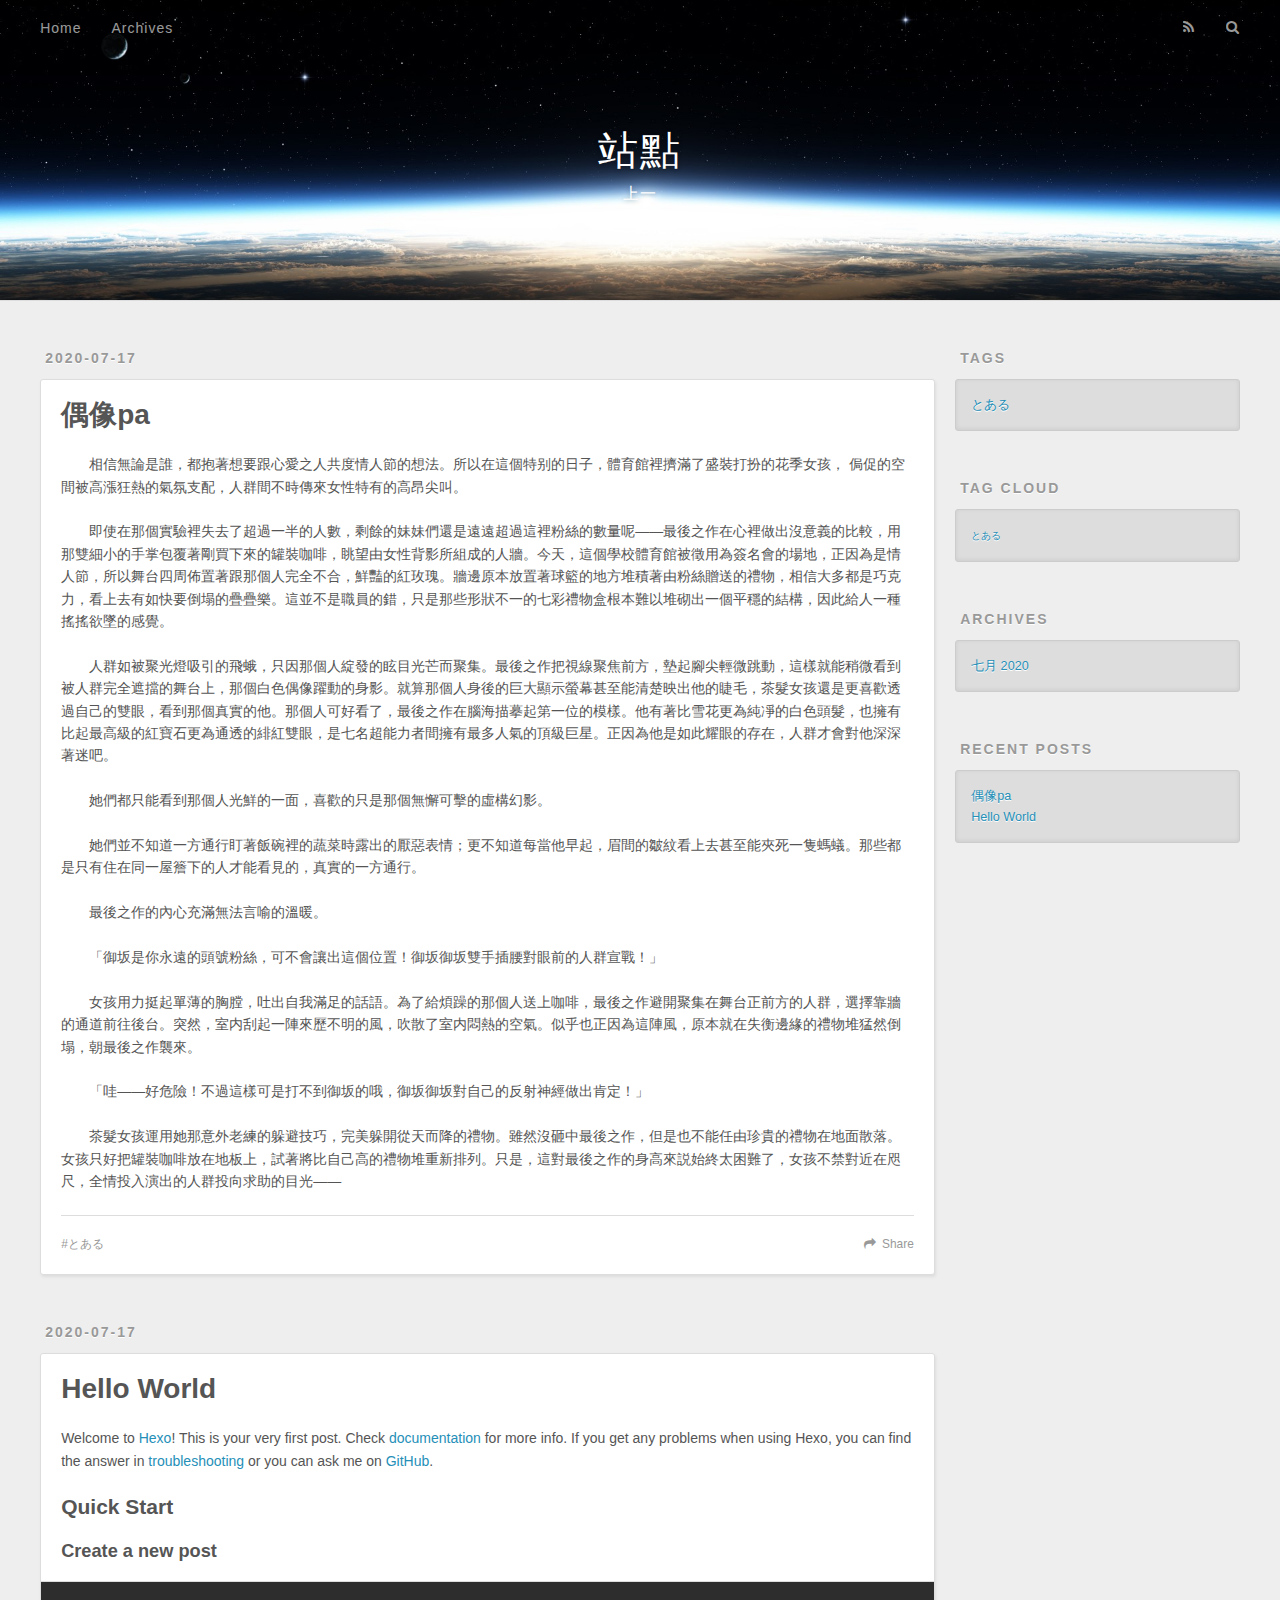
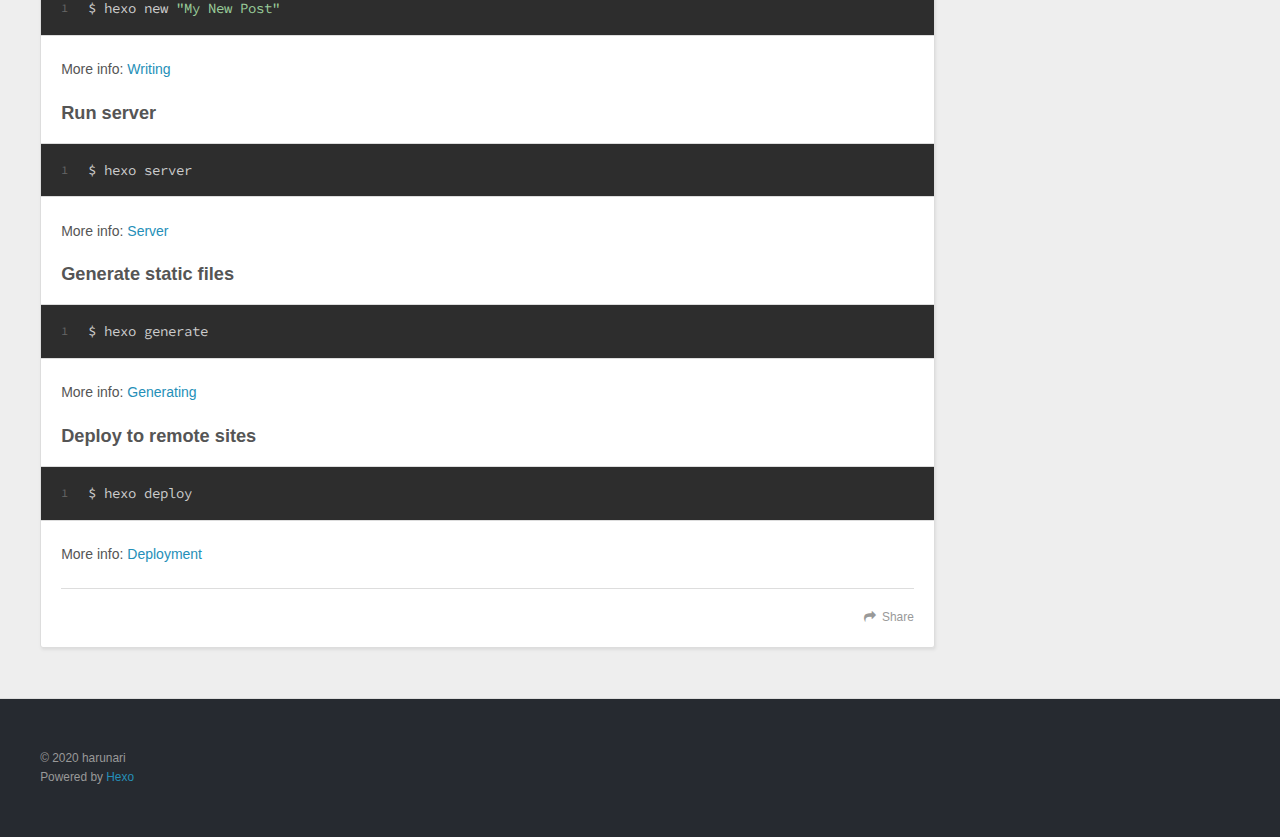
<file: index.html>
<!DOCTYPE html>
<html>
<head>
  <meta charset="utf-8">
  

  
  <title>站點</title>
  <meta name="viewport" content="width=device-width, initial-scale=1, maximum-scale=1">
  <meta property="og:type" content="website">
<meta property="og:title" content="站點">
<meta property="og:url" content="https://d-wept.github.io/index.html">
<meta property="og:site_name" content="站點">
<meta property="og:locale" content="zh_HK">
<meta property="article:author" content="harunari">
<meta property="article:tag" content="同人">
<meta name="twitter:card" content="summary">
  
    <link rel="alternate" href="/atom.xml" title="站點" type="application/atom+xml">
  
  
    <link rel="icon" href="/favicon.png">
  
  
    <link href="//fonts.googleapis.com/css?family=Source+Code+Pro" rel="stylesheet" type="text/css">
  
  
<link rel="stylesheet" href="/css/style.css">

<meta name="generator" content="Hexo 4.2.1"></head>

<body>
  <div id="container">
    <div id="wrap">
      <header id="header">
  <div id="banner"></div>
  <div id="header-outer" class="outer">
    <div id="header-title" class="inner">
      <h1 id="logo-wrap">
        <a href="/" id="logo">站點</a>
      </h1>
      
        <h2 id="subtitle-wrap">
          <a href="/" id="subtitle">上一</a>
        </h2>
      
    </div>
    <div id="header-inner" class="inner">
      <nav id="main-nav">
        <a id="main-nav-toggle" class="nav-icon"></a>
        
          <a class="main-nav-link" href="/">Home</a>
        
          <a class="main-nav-link" href="/archives">Archives</a>
        
      </nav>
      <nav id="sub-nav">
        
          <a id="nav-rss-link" class="nav-icon" href="/atom.xml" title="RSS Feed"></a>
        
        <a id="nav-search-btn" class="nav-icon" title="Search"></a>
      </nav>
      <div id="search-form-wrap">
        <form action="//google.com/search" method="get" accept-charset="UTF-8" class="search-form"><input type="search" name="q" class="search-form-input" placeholder="Search"><button type="submit" class="search-form-submit">&#xF002;</button><input type="hidden" name="sitesearch" value="https://d-wept.github.io"></form>
      </div>
    </div>
  </div>
</header>
      <div class="outer">
        <section id="main">
  
    <article id="post-偶像pa" class="article article-type-post" itemscope itemprop="blogPost">
  <div class="article-meta">
    <a href="/2020/07/17/%E5%81%B6%E5%83%8Fpa/" class="article-date">
  <time datetime="2020-07-16T23:40:00.000Z" itemprop="datePublished">2020-07-17</time>
</a>
    
  </div>
  <div class="article-inner">
    
    
      <header class="article-header">
        
  
    <h1 itemprop="name">
      <a class="article-title" href="/2020/07/17/%E5%81%B6%E5%83%8Fpa/">偶像pa</a>
    </h1>
  

      </header>
    
    <div class="article-entry" itemprop="articleBody">
      
        <p>　　相信無論是誰，都抱著想要跟心愛之人共度情人節的想法。所以在這個特别的日子，體育館裡擠滿了盛裝打扮的花季女孩， 侷促的空間被高漲狂熱的氣氛支配，人群間不時傳來女性特有的高昂尖叫。</p>
<p>　　即使在那個實驗裡失去了超過一半的人數，剩餘的妹妹們還是遠遠超過這裡粉絲的數量呢——最後之作在心裡做出沒意義的比較，用那雙細小的手掌包覆著剛買下來的罐裝咖啡，眺望由女性背影所組成的人牆。今天，這個學校體育館被徵用為簽名會的場地，正因為是情人節，所以舞台四周佈置著跟那個人完全不合，鮮豔的紅玫瑰。牆邊原本放置著球籃的地方堆積著由粉絲贈送的禮物，相信大多都是巧克力，看上去有如快要倒塌的疊疊樂。這並不是職員的錯，只是那些形狀不一的七彩禮物盒根本難以堆砌出一個平穩的結構，因此給人一種搖搖欲墜的感覺。</p>
<p>　　人群如被聚光燈吸引的飛蛾，只因那個人綻發的眩目光芒而聚集。最後之作把視線聚焦前方，墊起腳尖輕微跳動，這樣就能稍微看到被人群完全遮擋的舞台上，那個白色偶像躍動的身影。就算那個人身後的巨大顯示螢幕甚至能清楚映出他的睫毛，茶髮女孩還是更喜歡透過自己的雙眼，看到那個真實的他。那個人可好看了，最後之作在腦海描摹起第一位的模樣。他有著比雪花更為純凈的白色頭髮，也擁有比起最高級的紅寶石更為通透的緋紅雙眼，是七名超能力者間擁有最多人氣的頂級巨星。正因為他是如此耀眼的存在，人群才會對他深深著迷吧。</p>
<p>　　她們都只能看到那個人光鮮的一面，喜歡的只是那個無懈可擊的虛構幻影。</p>
<p>　　她們並不知道一方通行盯著飯碗裡的蔬菜時露出的厭惡表情；更不知道每當他早起，眉間的皺紋看上去甚至能夾死一隻螞蟻。那些都是只有住在同一屋簷下的人才能看見的，真實的一方通行。</p>
<p>　　最後之作的內心充滿無法言喻的溫暖。</p>
<p>　　「御坂是你永遠的頭號粉絲，可不會讓出這個位置！御坂御坂雙手插腰對眼前的人群宣戰！」</p>
<p>　　女孩用力挺起單薄的胸膛，吐出自我滿足的話語。為了給煩躁的那個人送上咖啡，最後之作避開聚集在舞台正前方的人群，選擇靠牆的通道前往後台。突然，室内刮起一陣來歷不明的風，吹散了室内悶熱的空氣。似乎也正因為這陣風，原本就在失衡邊緣的禮物堆猛然倒塌，朝最後之作襲來。</p>
<p>　　「哇——好危險！不過這樣可是打不到御坂的哦，御坂御坂對自己的反射神經做出肯定！」</p>
<p>　　茶髮女孩運用她那意外老練的躲避技巧，完美躲開從天而降的禮物。雖然沒砸中最後之作，但是也不能任由珍貴的禮物在地面散落。女孩只好把罐裝咖啡放在地板上，試著將比自己高的禮物堆重新排列。只是，這對最後之作的身高來説始終太困難了，女孩不禁對近在咫尺，全情投入演出的人群投向求助的目光——</p>

      
    </div>
    <footer class="article-footer">
      <a data-url="https://d-wept.github.io/2020/07/17/%E5%81%B6%E5%83%8Fpa/" data-id="ckcpi0dy40002q87kb4yrclfo" class="article-share-link">Share</a>
      
      
  <ul class="article-tag-list" itemprop="keywords"><li class="article-tag-list-item"><a class="article-tag-list-link" href="/tags/%E3%81%A8%E3%81%82%E3%82%8B/" rel="tag">とある</a></li></ul>

    </footer>
  </div>
  
</article>


  
    <article id="post-hello-world" class="article article-type-post" itemscope itemprop="blogPost">
  <div class="article-meta">
    <a href="/2020/07/17/hello-world/" class="article-date">
  <time datetime="2020-07-16T21:02:15.784Z" itemprop="datePublished">2020-07-17</time>
</a>
    
  </div>
  <div class="article-inner">
    
    
      <header class="article-header">
        
  
    <h1 itemprop="name">
      <a class="article-title" href="/2020/07/17/hello-world/">Hello World</a>
    </h1>
  

      </header>
    
    <div class="article-entry" itemprop="articleBody">
      
        <p>Welcome to <a href="https://hexo.io/" target="_blank" rel="noopener">Hexo</a>! This is your very first post. Check <a href="https://hexo.io/docs/" target="_blank" rel="noopener">documentation</a> for more info. If you get any problems when using Hexo, you can find the answer in <a href="https://hexo.io/docs/troubleshooting.html" target="_blank" rel="noopener">troubleshooting</a> or you can ask me on <a href="https://github.com/hexojs/hexo/issues" target="_blank" rel="noopener">GitHub</a>.</p>
<h2 id="Quick-Start"><a href="#Quick-Start" class="headerlink" title="Quick Start"></a>Quick Start</h2><h3 id="Create-a-new-post"><a href="#Create-a-new-post" class="headerlink" title="Create a new post"></a>Create a new post</h3><figure class="highlight bash"><table><tr><td class="gutter"><pre><span class="line">1</span><br></pre></td><td class="code"><pre><span class="line">$ hexo new <span class="string">"My New Post"</span></span><br></pre></td></tr></table></figure>

<p>More info: <a href="https://hexo.io/docs/writing.html" target="_blank" rel="noopener">Writing</a></p>
<h3 id="Run-server"><a href="#Run-server" class="headerlink" title="Run server"></a>Run server</h3><figure class="highlight bash"><table><tr><td class="gutter"><pre><span class="line">1</span><br></pre></td><td class="code"><pre><span class="line">$ hexo server</span><br></pre></td></tr></table></figure>

<p>More info: <a href="https://hexo.io/docs/server.html" target="_blank" rel="noopener">Server</a></p>
<h3 id="Generate-static-files"><a href="#Generate-static-files" class="headerlink" title="Generate static files"></a>Generate static files</h3><figure class="highlight bash"><table><tr><td class="gutter"><pre><span class="line">1</span><br></pre></td><td class="code"><pre><span class="line">$ hexo generate</span><br></pre></td></tr></table></figure>

<p>More info: <a href="https://hexo.io/docs/generating.html" target="_blank" rel="noopener">Generating</a></p>
<h3 id="Deploy-to-remote-sites"><a href="#Deploy-to-remote-sites" class="headerlink" title="Deploy to remote sites"></a>Deploy to remote sites</h3><figure class="highlight bash"><table><tr><td class="gutter"><pre><span class="line">1</span><br></pre></td><td class="code"><pre><span class="line">$ hexo deploy</span><br></pre></td></tr></table></figure>

<p>More info: <a href="https://hexo.io/docs/one-command-deployment.html" target="_blank" rel="noopener">Deployment</a></p>

      
    </div>
    <footer class="article-footer">
      <a data-url="https://d-wept.github.io/2020/07/17/hello-world/" data-id="ckcpi0dxv0001q87k9vgqhda8" class="article-share-link">Share</a>
      
      
    </footer>
  </div>
  
</article>


  


</section>
        
          <aside id="sidebar">
  
    

  
    
  <div class="widget-wrap">
    <h3 class="widget-title">Tags</h3>
    <div class="widget">
      <ul class="tag-list" itemprop="keywords"><li class="tag-list-item"><a class="tag-list-link" href="/tags/%E3%81%A8%E3%81%82%E3%82%8B/" rel="tag">とある</a></li></ul>
    </div>
  </div>


  
    
  <div class="widget-wrap">
    <h3 class="widget-title">Tag Cloud</h3>
    <div class="widget tagcloud">
      <a href="/tags/%E3%81%A8%E3%81%82%E3%82%8B/" style="font-size: 10px;">とある</a>
    </div>
  </div>

  
    
  <div class="widget-wrap">
    <h3 class="widget-title">Archives</h3>
    <div class="widget">
      <ul class="archive-list"><li class="archive-list-item"><a class="archive-list-link" href="/archives/2020/07/">七月 2020</a></li></ul>
    </div>
  </div>


  
    
  <div class="widget-wrap">
    <h3 class="widget-title">Recent Posts</h3>
    <div class="widget">
      <ul>
        
          <li>
            <a href="/2020/07/17/%E5%81%B6%E5%83%8Fpa/">偶像pa</a>
          </li>
        
          <li>
            <a href="/2020/07/17/hello-world/">Hello World</a>
          </li>
        
      </ul>
    </div>
  </div>

  
</aside>
        
      </div>
      <footer id="footer">
  
  <div class="outer">
    <div id="footer-info" class="inner">
      &copy; 2020 harunari<br>
      Powered by <a href="http://hexo.io/" target="_blank">Hexo</a>
    </div>
  </div>
</footer>
    </div>
    <nav id="mobile-nav">
  
    <a href="/" class="mobile-nav-link">Home</a>
  
    <a href="/archives" class="mobile-nav-link">Archives</a>
  
</nav>
    

<script src="//ajax.googleapis.com/ajax/libs/jquery/2.0.3/jquery.min.js"></script>


  
<link rel="stylesheet" href="/fancybox/jquery.fancybox.css">

  
<script src="/fancybox/jquery.fancybox.pack.js"></script>




<script src="/js/script.js"></script>




  </div>
</body>
</html>
</file>
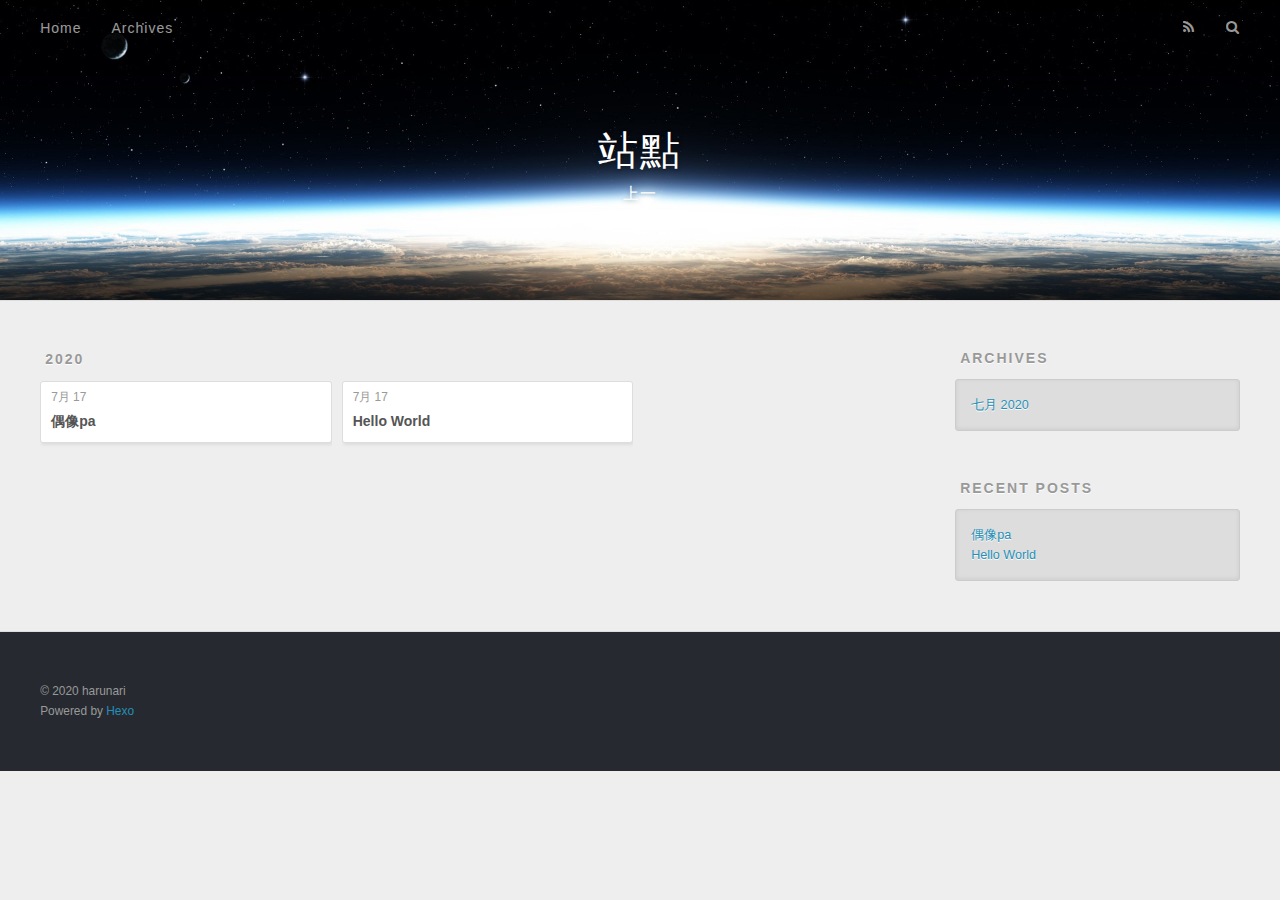
<file: archives/index.html>
<!DOCTYPE html>
<html>
<head>
  <meta charset="utf-8">
  

  
  <title>Archives | 站點</title>
  <meta name="viewport" content="width=device-width, initial-scale=1, maximum-scale=1">
  <meta property="og:type" content="website">
<meta property="og:title" content="站點">
<meta property="og:url" content="https://d-wept.github.io/archives/index.html">
<meta property="og:site_name" content="站點">
<meta property="og:locale" content="zh_HK">
<meta property="article:author" content="harunari">
<meta property="article:tag" content="同人">
<meta name="twitter:card" content="summary">
  
    <link rel="alternate" href="/atom.xml" title="站點" type="application/atom+xml">
  
  
    <link rel="icon" href="/favicon.png">
  
  
    <link href="//fonts.googleapis.com/css?family=Source+Code+Pro" rel="stylesheet" type="text/css">
  
  
<link rel="stylesheet" href="/css/style.css">

<meta name="generator" content="Hexo 4.2.1"></head>

<body>
  <div id="container">
    <div id="wrap">
      <header id="header">
  <div id="banner"></div>
  <div id="header-outer" class="outer">
    <div id="header-title" class="inner">
      <h1 id="logo-wrap">
        <a href="/" id="logo">站點</a>
      </h1>
      
        <h2 id="subtitle-wrap">
          <a href="/" id="subtitle">上一</a>
        </h2>
      
    </div>
    <div id="header-inner" class="inner">
      <nav id="main-nav">
        <a id="main-nav-toggle" class="nav-icon"></a>
        
          <a class="main-nav-link" href="/">Home</a>
        
          <a class="main-nav-link" href="/archives">Archives</a>
        
      </nav>
      <nav id="sub-nav">
        
          <a id="nav-rss-link" class="nav-icon" href="/atom.xml" title="RSS Feed"></a>
        
        <a id="nav-search-btn" class="nav-icon" title="Search"></a>
      </nav>
      <div id="search-form-wrap">
        <form action="//google.com/search" method="get" accept-charset="UTF-8" class="search-form"><input type="search" name="q" class="search-form-input" placeholder="Search"><button type="submit" class="search-form-submit">&#xF002;</button><input type="hidden" name="sitesearch" value="https://d-wept.github.io"></form>
      </div>
    </div>
  </div>
</header>
      <div class="outer">
        <section id="main">
  
  
    
    
      
      
      <section class="archives-wrap">
        <div class="archive-year-wrap">
          <a href="/archives/2020" class="archive-year">2020</a>
        </div>
        <div class="archives">
    
    <article class="archive-article archive-type-post">
  <div class="archive-article-inner">
    <header class="archive-article-header">
      <a href="/2020/07/17/%E5%81%B6%E5%83%8Fpa/" class="archive-article-date">
  <time datetime="2020-07-16T23:40:00.000Z" itemprop="datePublished">7月 17</time>
</a>
      
  
    <h1 itemprop="name">
      <a class="archive-article-title" href="/2020/07/17/%E5%81%B6%E5%83%8Fpa/">偶像pa</a>
    </h1>
  

    </header>
  </div>
</article>
  
    
    
    <article class="archive-article archive-type-post">
  <div class="archive-article-inner">
    <header class="archive-article-header">
      <a href="/2020/07/17/hello-world/" class="archive-article-date">
  <time datetime="2020-07-16T21:02:15.784Z" itemprop="datePublished">7月 17</time>
</a>
      
  
    <h1 itemprop="name">
      <a class="archive-article-title" href="/2020/07/17/hello-world/">Hello World</a>
    </h1>
  

    </header>
  </div>
</article>
  
  
    </div></section>
  


</section>
        
          <aside id="sidebar">
  
    

  
    

  
    
  
    
  <div class="widget-wrap">
    <h3 class="widget-title">Archives</h3>
    <div class="widget">
      <ul class="archive-list"><li class="archive-list-item"><a class="archive-list-link" href="/archives/2020/07/">七月 2020</a></li></ul>
    </div>
  </div>


  
    
  <div class="widget-wrap">
    <h3 class="widget-title">Recent Posts</h3>
    <div class="widget">
      <ul>
        
          <li>
            <a href="/2020/07/17/%E5%81%B6%E5%83%8Fpa/">偶像pa</a>
          </li>
        
          <li>
            <a href="/2020/07/17/hello-world/">Hello World</a>
          </li>
        
      </ul>
    </div>
  </div>

  
</aside>
        
      </div>
      <footer id="footer">
  
  <div class="outer">
    <div id="footer-info" class="inner">
      &copy; 2020 harunari<br>
      Powered by <a href="http://hexo.io/" target="_blank">Hexo</a>
    </div>
  </div>
</footer>
    </div>
    <nav id="mobile-nav">
  
    <a href="/" class="mobile-nav-link">Home</a>
  
    <a href="/archives" class="mobile-nav-link">Archives</a>
  
</nav>
    

<script src="//ajax.googleapis.com/ajax/libs/jquery/2.0.3/jquery.min.js"></script>


  
<link rel="stylesheet" href="/fancybox/jquery.fancybox.css">

  
<script src="/fancybox/jquery.fancybox.pack.js"></script>




<script src="/js/script.js"></script>




  </div>
</body>
</html>
</file>
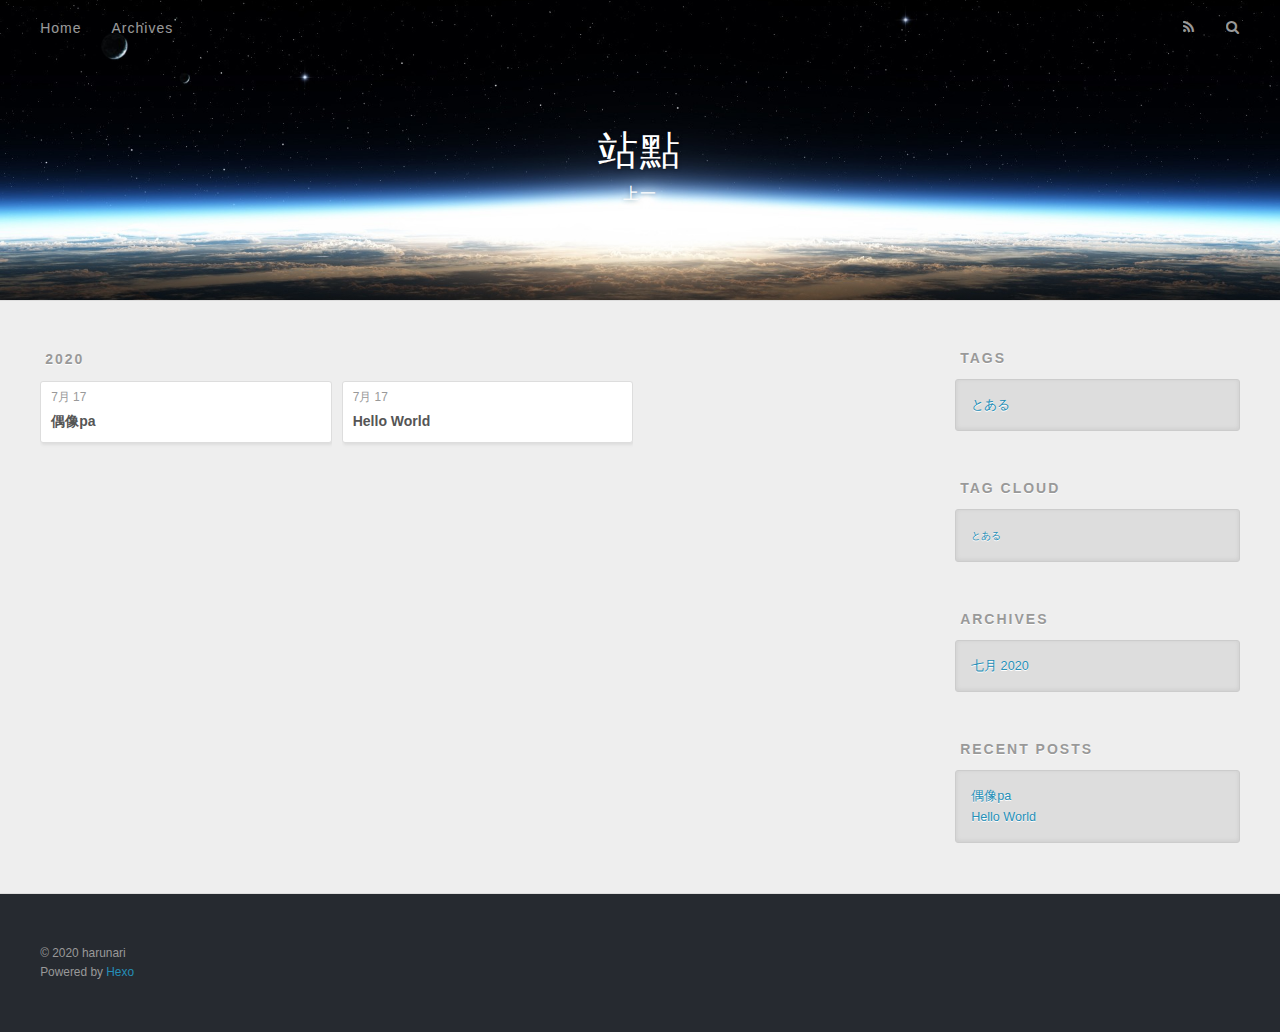
<file: archives/2020/index.html>
<!DOCTYPE html>
<html>
<head>
  <meta charset="utf-8">
  

  
  <title>Archives: 2020 | 站點</title>
  <meta name="viewport" content="width=device-width, initial-scale=1, maximum-scale=1">
  <meta property="og:type" content="website">
<meta property="og:title" content="站點">
<meta property="og:url" content="https://d-wept.github.io/archives/2020/index.html">
<meta property="og:site_name" content="站點">
<meta property="og:locale" content="zh_HK">
<meta property="article:author" content="harunari">
<meta property="article:tag" content="同人">
<meta name="twitter:card" content="summary">
  
    <link rel="alternate" href="/atom.xml" title="站點" type="application/atom+xml">
  
  
    <link rel="icon" href="/favicon.png">
  
  
    <link href="//fonts.googleapis.com/css?family=Source+Code+Pro" rel="stylesheet" type="text/css">
  
  
<link rel="stylesheet" href="/css/style.css">

<meta name="generator" content="Hexo 4.2.1"></head>

<body>
  <div id="container">
    <div id="wrap">
      <header id="header">
  <div id="banner"></div>
  <div id="header-outer" class="outer">
    <div id="header-title" class="inner">
      <h1 id="logo-wrap">
        <a href="/" id="logo">站點</a>
      </h1>
      
        <h2 id="subtitle-wrap">
          <a href="/" id="subtitle">上一</a>
        </h2>
      
    </div>
    <div id="header-inner" class="inner">
      <nav id="main-nav">
        <a id="main-nav-toggle" class="nav-icon"></a>
        
          <a class="main-nav-link" href="/">Home</a>
        
          <a class="main-nav-link" href="/archives">Archives</a>
        
      </nav>
      <nav id="sub-nav">
        
          <a id="nav-rss-link" class="nav-icon" href="/atom.xml" title="RSS Feed"></a>
        
        <a id="nav-search-btn" class="nav-icon" title="Search"></a>
      </nav>
      <div id="search-form-wrap">
        <form action="//google.com/search" method="get" accept-charset="UTF-8" class="search-form"><input type="search" name="q" class="search-form-input" placeholder="Search"><button type="submit" class="search-form-submit">&#xF002;</button><input type="hidden" name="sitesearch" value="https://d-wept.github.io"></form>
      </div>
    </div>
  </div>
</header>
      <div class="outer">
        <section id="main">
  
  
    
    
      
      
      <section class="archives-wrap">
        <div class="archive-year-wrap">
          <a href="/archives/2020" class="archive-year">2020</a>
        </div>
        <div class="archives">
    
    <article class="archive-article archive-type-post">
  <div class="archive-article-inner">
    <header class="archive-article-header">
      <a href="/2020/07/17/%E5%81%B6%E5%83%8Fpa/" class="archive-article-date">
  <time datetime="2020-07-16T23:40:00.000Z" itemprop="datePublished">7月 17</time>
</a>
      
  
    <h1 itemprop="name">
      <a class="archive-article-title" href="/2020/07/17/%E5%81%B6%E5%83%8Fpa/">偶像pa</a>
    </h1>
  

    </header>
  </div>
</article>
  
    
    
    <article class="archive-article archive-type-post">
  <div class="archive-article-inner">
    <header class="archive-article-header">
      <a href="/2020/07/17/hello-world/" class="archive-article-date">
  <time datetime="2020-07-16T21:02:15.784Z" itemprop="datePublished">7月 17</time>
</a>
      
  
    <h1 itemprop="name">
      <a class="archive-article-title" href="/2020/07/17/hello-world/">Hello World</a>
    </h1>
  

    </header>
  </div>
</article>
  
  
    </div></section>
  


</section>
        
          <aside id="sidebar">
  
    

  
    
  <div class="widget-wrap">
    <h3 class="widget-title">Tags</h3>
    <div class="widget">
      <ul class="tag-list" itemprop="keywords"><li class="tag-list-item"><a class="tag-list-link" href="/tags/%E3%81%A8%E3%81%82%E3%82%8B/" rel="tag">とある</a></li></ul>
    </div>
  </div>


  
    
  <div class="widget-wrap">
    <h3 class="widget-title">Tag Cloud</h3>
    <div class="widget tagcloud">
      <a href="/tags/%E3%81%A8%E3%81%82%E3%82%8B/" style="font-size: 10px;">とある</a>
    </div>
  </div>

  
    
  <div class="widget-wrap">
    <h3 class="widget-title">Archives</h3>
    <div class="widget">
      <ul class="archive-list"><li class="archive-list-item"><a class="archive-list-link" href="/archives/2020/07/">七月 2020</a></li></ul>
    </div>
  </div>


  
    
  <div class="widget-wrap">
    <h3 class="widget-title">Recent Posts</h3>
    <div class="widget">
      <ul>
        
          <li>
            <a href="/2020/07/17/%E5%81%B6%E5%83%8Fpa/">偶像pa</a>
          </li>
        
          <li>
            <a href="/2020/07/17/hello-world/">Hello World</a>
          </li>
        
      </ul>
    </div>
  </div>

  
</aside>
        
      </div>
      <footer id="footer">
  
  <div class="outer">
    <div id="footer-info" class="inner">
      &copy; 2020 harunari<br>
      Powered by <a href="http://hexo.io/" target="_blank">Hexo</a>
    </div>
  </div>
</footer>
    </div>
    <nav id="mobile-nav">
  
    <a href="/" class="mobile-nav-link">Home</a>
  
    <a href="/archives" class="mobile-nav-link">Archives</a>
  
</nav>
    

<script src="//ajax.googleapis.com/ajax/libs/jquery/2.0.3/jquery.min.js"></script>


  
<link rel="stylesheet" href="/fancybox/jquery.fancybox.css">

  
<script src="/fancybox/jquery.fancybox.pack.js"></script>




<script src="/js/script.js"></script>




  </div>
</body>
</html>
</file>
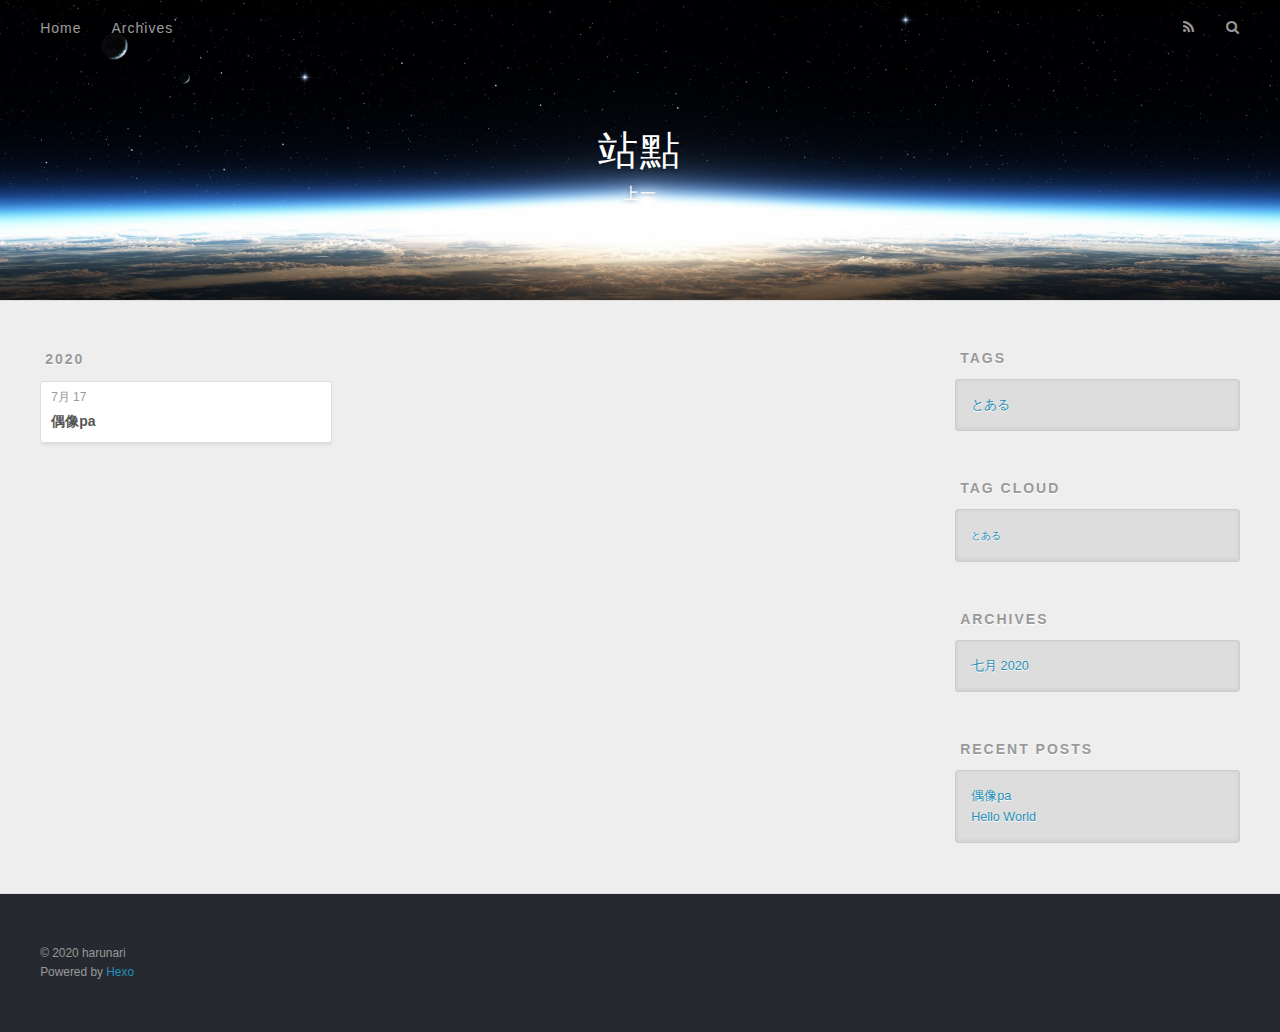
<file: tags/とある/index.html>
<!DOCTYPE html>
<html>
<head>
  <meta charset="utf-8">
  

  
  <title>Tag: とある | 站點</title>
  <meta name="viewport" content="width=device-width, initial-scale=1, maximum-scale=1">
  <meta property="og:type" content="website">
<meta property="og:title" content="站點">
<meta property="og:url" content="https://d-wept.github.io/tags/%E3%81%A8%E3%81%82%E3%82%8B/index.html">
<meta property="og:site_name" content="站點">
<meta property="og:locale" content="zh_HK">
<meta property="article:author" content="harunari">
<meta property="article:tag" content="同人">
<meta name="twitter:card" content="summary">
  
    <link rel="alternate" href="/atom.xml" title="站點" type="application/atom+xml">
  
  
    <link rel="icon" href="/favicon.png">
  
  
    <link href="//fonts.googleapis.com/css?family=Source+Code+Pro" rel="stylesheet" type="text/css">
  
  
<link rel="stylesheet" href="/css/style.css">

<meta name="generator" content="Hexo 4.2.1"></head>

<body>
  <div id="container">
    <div id="wrap">
      <header id="header">
  <div id="banner"></div>
  <div id="header-outer" class="outer">
    <div id="header-title" class="inner">
      <h1 id="logo-wrap">
        <a href="/" id="logo">站點</a>
      </h1>
      
        <h2 id="subtitle-wrap">
          <a href="/" id="subtitle">上一</a>
        </h2>
      
    </div>
    <div id="header-inner" class="inner">
      <nav id="main-nav">
        <a id="main-nav-toggle" class="nav-icon"></a>
        
          <a class="main-nav-link" href="/">Home</a>
        
          <a class="main-nav-link" href="/archives">Archives</a>
        
      </nav>
      <nav id="sub-nav">
        
          <a id="nav-rss-link" class="nav-icon" href="/atom.xml" title="RSS Feed"></a>
        
        <a id="nav-search-btn" class="nav-icon" title="Search"></a>
      </nav>
      <div id="search-form-wrap">
        <form action="//google.com/search" method="get" accept-charset="UTF-8" class="search-form"><input type="search" name="q" class="search-form-input" placeholder="Search"><button type="submit" class="search-form-submit">&#xF002;</button><input type="hidden" name="sitesearch" value="https://d-wept.github.io"></form>
      </div>
    </div>
  </div>
</header>
      <div class="outer">
        <section id="main">
  
  
    
    
      
      
      <section class="archives-wrap">
        <div class="archive-year-wrap">
          <a href="/archives/2020" class="archive-year">2020</a>
        </div>
        <div class="archives">
    
    <article class="archive-article archive-type-post">
  <div class="archive-article-inner">
    <header class="archive-article-header">
      <a href="/2020/07/17/%E5%81%B6%E5%83%8Fpa/" class="archive-article-date">
  <time datetime="2020-07-16T23:40:00.000Z" itemprop="datePublished">7月 17</time>
</a>
      
  
    <h1 itemprop="name">
      <a class="archive-article-title" href="/2020/07/17/%E5%81%B6%E5%83%8Fpa/">偶像pa</a>
    </h1>
  

    </header>
  </div>
</article>
  
  
    </div></section>
  


</section>
        
          <aside id="sidebar">
  
    

  
    
  <div class="widget-wrap">
    <h3 class="widget-title">Tags</h3>
    <div class="widget">
      <ul class="tag-list" itemprop="keywords"><li class="tag-list-item"><a class="tag-list-link" href="/tags/%E3%81%A8%E3%81%82%E3%82%8B/" rel="tag">とある</a></li></ul>
    </div>
  </div>


  
    
  <div class="widget-wrap">
    <h3 class="widget-title">Tag Cloud</h3>
    <div class="widget tagcloud">
      <a href="/tags/%E3%81%A8%E3%81%82%E3%82%8B/" style="font-size: 10px;">とある</a>
    </div>
  </div>

  
    
  <div class="widget-wrap">
    <h3 class="widget-title">Archives</h3>
    <div class="widget">
      <ul class="archive-list"><li class="archive-list-item"><a class="archive-list-link" href="/archives/2020/07/">七月 2020</a></li></ul>
    </div>
  </div>


  
    
  <div class="widget-wrap">
    <h3 class="widget-title">Recent Posts</h3>
    <div class="widget">
      <ul>
        
          <li>
            <a href="/2020/07/17/%E5%81%B6%E5%83%8Fpa/">偶像pa</a>
          </li>
        
          <li>
            <a href="/2020/07/17/hello-world/">Hello World</a>
          </li>
        
      </ul>
    </div>
  </div>

  
</aside>
        
      </div>
      <footer id="footer">
  
  <div class="outer">
    <div id="footer-info" class="inner">
      &copy; 2020 harunari<br>
      Powered by <a href="http://hexo.io/" target="_blank">Hexo</a>
    </div>
  </div>
</footer>
    </div>
    <nav id="mobile-nav">
  
    <a href="/" class="mobile-nav-link">Home</a>
  
    <a href="/archives" class="mobile-nav-link">Archives</a>
  
</nav>
    

<script src="//ajax.googleapis.com/ajax/libs/jquery/2.0.3/jquery.min.js"></script>


  
<link rel="stylesheet" href="/fancybox/jquery.fancybox.css">

  
<script src="/fancybox/jquery.fancybox.pack.js"></script>




<script src="/js/script.js"></script>




  </div>
</body>
</html>
</file>
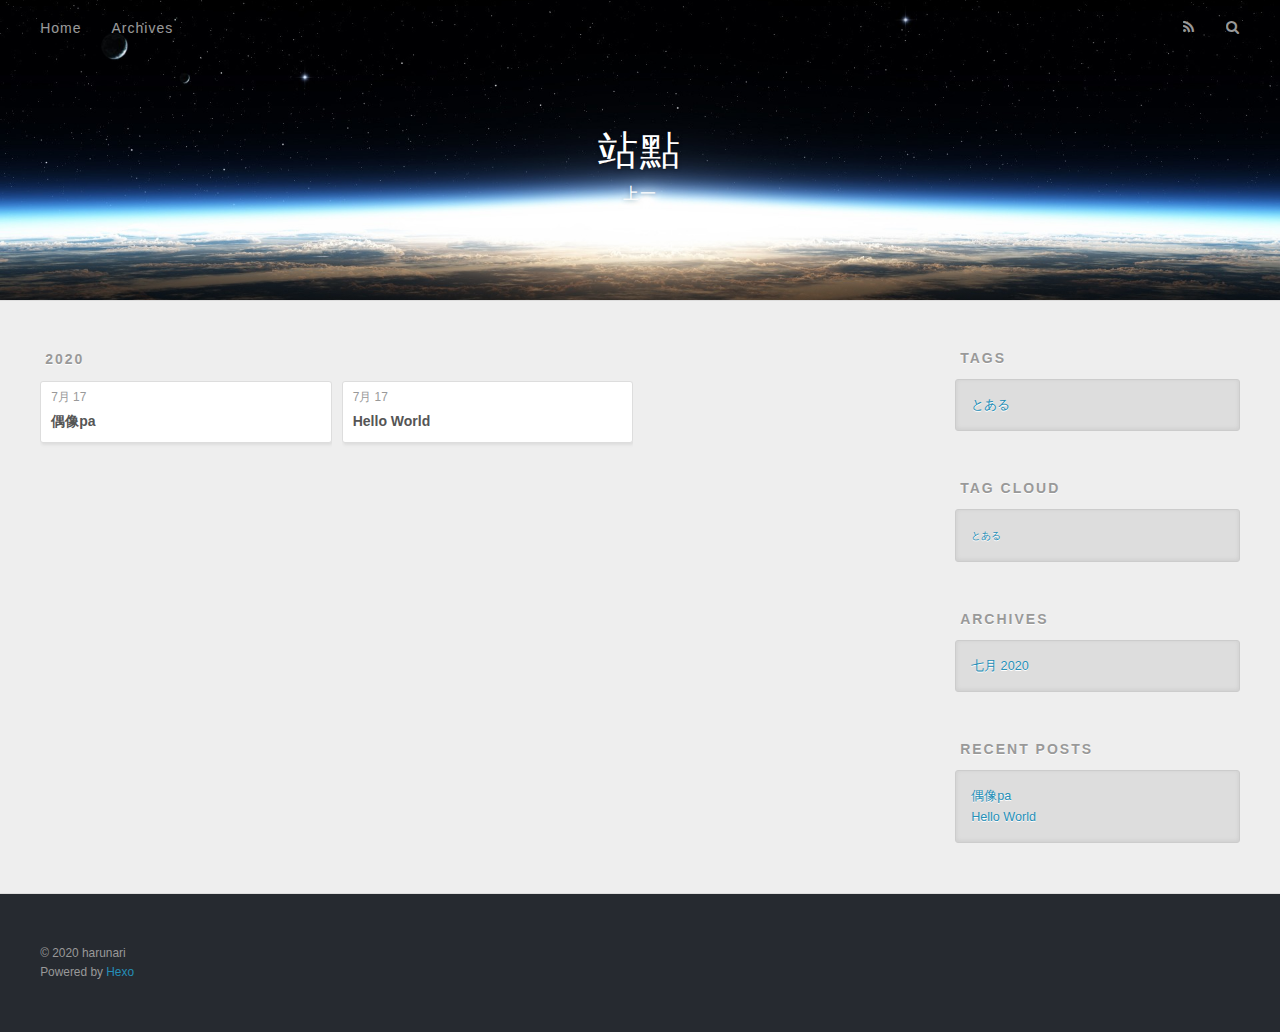
<file: archives/2020/07/index.html>
<!DOCTYPE html>
<html>
<head>
  <meta charset="utf-8">
  

  
  <title>Archives: 2020/7 | 站點</title>
  <meta name="viewport" content="width=device-width, initial-scale=1, maximum-scale=1">
  <meta property="og:type" content="website">
<meta property="og:title" content="站點">
<meta property="og:url" content="https://d-wept.github.io/archives/2020/07/index.html">
<meta property="og:site_name" content="站點">
<meta property="og:locale" content="zh_HK">
<meta property="article:author" content="harunari">
<meta property="article:tag" content="同人">
<meta name="twitter:card" content="summary">
  
    <link rel="alternate" href="/atom.xml" title="站點" type="application/atom+xml">
  
  
    <link rel="icon" href="/favicon.png">
  
  
    <link href="//fonts.googleapis.com/css?family=Source+Code+Pro" rel="stylesheet" type="text/css">
  
  
<link rel="stylesheet" href="/css/style.css">

<meta name="generator" content="Hexo 4.2.1"></head>

<body>
  <div id="container">
    <div id="wrap">
      <header id="header">
  <div id="banner"></div>
  <div id="header-outer" class="outer">
    <div id="header-title" class="inner">
      <h1 id="logo-wrap">
        <a href="/" id="logo">站點</a>
      </h1>
      
        <h2 id="subtitle-wrap">
          <a href="/" id="subtitle">上一</a>
        </h2>
      
    </div>
    <div id="header-inner" class="inner">
      <nav id="main-nav">
        <a id="main-nav-toggle" class="nav-icon"></a>
        
          <a class="main-nav-link" href="/">Home</a>
        
          <a class="main-nav-link" href="/archives">Archives</a>
        
      </nav>
      <nav id="sub-nav">
        
          <a id="nav-rss-link" class="nav-icon" href="/atom.xml" title="RSS Feed"></a>
        
        <a id="nav-search-btn" class="nav-icon" title="Search"></a>
      </nav>
      <div id="search-form-wrap">
        <form action="//google.com/search" method="get" accept-charset="UTF-8" class="search-form"><input type="search" name="q" class="search-form-input" placeholder="Search"><button type="submit" class="search-form-submit">&#xF002;</button><input type="hidden" name="sitesearch" value="https://d-wept.github.io"></form>
      </div>
    </div>
  </div>
</header>
      <div class="outer">
        <section id="main">
  
  
    
    
      
      
      <section class="archives-wrap">
        <div class="archive-year-wrap">
          <a href="/archives/2020" class="archive-year">2020</a>
        </div>
        <div class="archives">
    
    <article class="archive-article archive-type-post">
  <div class="archive-article-inner">
    <header class="archive-article-header">
      <a href="/2020/07/17/%E5%81%B6%E5%83%8Fpa/" class="archive-article-date">
  <time datetime="2020-07-16T23:40:00.000Z" itemprop="datePublished">7月 17</time>
</a>
      
  
    <h1 itemprop="name">
      <a class="archive-article-title" href="/2020/07/17/%E5%81%B6%E5%83%8Fpa/">偶像pa</a>
    </h1>
  

    </header>
  </div>
</article>
  
    
    
    <article class="archive-article archive-type-post">
  <div class="archive-article-inner">
    <header class="archive-article-header">
      <a href="/2020/07/17/hello-world/" class="archive-article-date">
  <time datetime="2020-07-16T21:02:15.784Z" itemprop="datePublished">7月 17</time>
</a>
      
  
    <h1 itemprop="name">
      <a class="archive-article-title" href="/2020/07/17/hello-world/">Hello World</a>
    </h1>
  

    </header>
  </div>
</article>
  
  
    </div></section>
  


</section>
        
          <aside id="sidebar">
  
    

  
    
  <div class="widget-wrap">
    <h3 class="widget-title">Tags</h3>
    <div class="widget">
      <ul class="tag-list" itemprop="keywords"><li class="tag-list-item"><a class="tag-list-link" href="/tags/%E3%81%A8%E3%81%82%E3%82%8B/" rel="tag">とある</a></li></ul>
    </div>
  </div>


  
    
  <div class="widget-wrap">
    <h3 class="widget-title">Tag Cloud</h3>
    <div class="widget tagcloud">
      <a href="/tags/%E3%81%A8%E3%81%82%E3%82%8B/" style="font-size: 10px;">とある</a>
    </div>
  </div>

  
    
  <div class="widget-wrap">
    <h3 class="widget-title">Archives</h3>
    <div class="widget">
      <ul class="archive-list"><li class="archive-list-item"><a class="archive-list-link" href="/archives/2020/07/">七月 2020</a></li></ul>
    </div>
  </div>


  
    
  <div class="widget-wrap">
    <h3 class="widget-title">Recent Posts</h3>
    <div class="widget">
      <ul>
        
          <li>
            <a href="/2020/07/17/%E5%81%B6%E5%83%8Fpa/">偶像pa</a>
          </li>
        
          <li>
            <a href="/2020/07/17/hello-world/">Hello World</a>
          </li>
        
      </ul>
    </div>
  </div>

  
</aside>
        
      </div>
      <footer id="footer">
  
  <div class="outer">
    <div id="footer-info" class="inner">
      &copy; 2020 harunari<br>
      Powered by <a href="http://hexo.io/" target="_blank">Hexo</a>
    </div>
  </div>
</footer>
    </div>
    <nav id="mobile-nav">
  
    <a href="/" class="mobile-nav-link">Home</a>
  
    <a href="/archives" class="mobile-nav-link">Archives</a>
  
</nav>
    

<script src="//ajax.googleapis.com/ajax/libs/jquery/2.0.3/jquery.min.js"></script>


  
<link rel="stylesheet" href="/fancybox/jquery.fancybox.css">

  
<script src="/fancybox/jquery.fancybox.pack.js"></script>




<script src="/js/script.js"></script>




  </div>
</body>
</html>
</file>
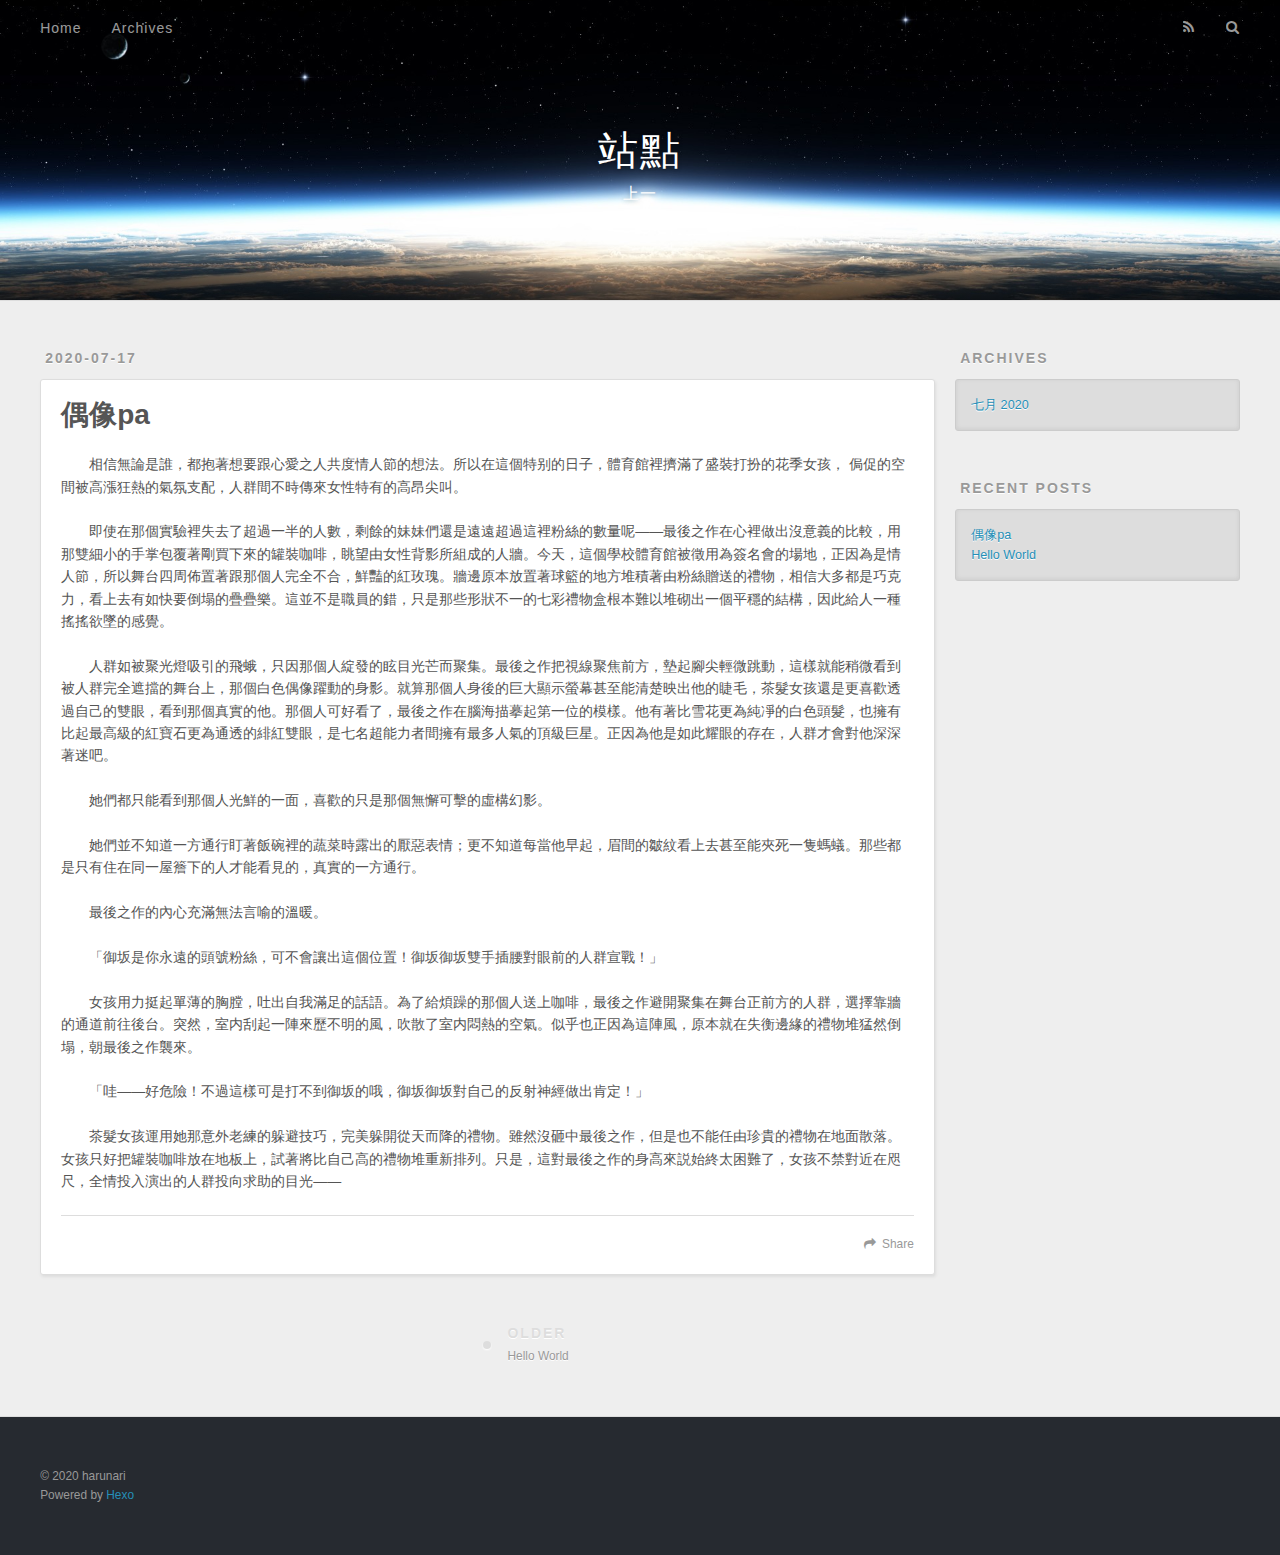
<file: 2020/07/17/a/index.html>
<!DOCTYPE html>
<html>
<head>
  <meta charset="utf-8">
  

  
  <title>偶像pa | 站點</title>
  <meta name="viewport" content="width=device-width, initial-scale=1, maximum-scale=1">
  <meta name="description" content="相信無論是誰，都抱著想要跟心愛之人共度情人節的想法。所以在這個特别的日子，體育館裡擠滿了盛裝打扮的花季女孩， 侷促的空間被高漲狂熱的氣氛支配，人群間不時傳來女性特有的高昂尖叫。 　　即使在那個實驗裡失去了超過一半的人數，剩餘的妹妹們還是遠遠超過這裡粉絲的數量呢——最後之作在心裡做出沒意義的比較，用那雙細小的手掌包覆著剛買下來的罐裝咖啡，眺望由女性背影所組成的人牆。今天，這個學校體育館被徵用為簽">
<meta property="og:type" content="article">
<meta property="og:title" content="偶像pa">
<meta property="og:url" content="https://d-wept.github.io/2020/07/17/a/index.html">
<meta property="og:site_name" content="站點">
<meta property="og:description" content="相信無論是誰，都抱著想要跟心愛之人共度情人節的想法。所以在這個特别的日子，體育館裡擠滿了盛裝打扮的花季女孩， 侷促的空間被高漲狂熱的氣氛支配，人群間不時傳來女性特有的高昂尖叫。 　　即使在那個實驗裡失去了超過一半的人數，剩餘的妹妹們還是遠遠超過這裡粉絲的數量呢——最後之作在心裡做出沒意義的比較，用那雙細小的手掌包覆著剛買下來的罐裝咖啡，眺望由女性背影所組成的人牆。今天，這個學校體育館被徵用為簽">
<meta property="og:locale" content="zh_HK">
<meta property="article:published_time" content="2020-07-16T23:40:00.000Z">
<meta property="article:modified_time" content="2020-07-17T00:39:40.686Z">
<meta property="article:author" content="harunari">
<meta property="article:tag" content="同人">
<meta name="twitter:card" content="summary">
  
    <link rel="alternate" href="/atom.xml" title="站點" type="application/atom+xml">
  
  
    <link rel="icon" href="/favicon.png">
  
  
    <link href="//fonts.googleapis.com/css?family=Source+Code+Pro" rel="stylesheet" type="text/css">
  
  
<link rel="stylesheet" href="/css/style.css">

<meta name="generator" content="Hexo 4.2.1"></head>

<body>
  <div id="container">
    <div id="wrap">
      <header id="header">
  <div id="banner"></div>
  <div id="header-outer" class="outer">
    <div id="header-title" class="inner">
      <h1 id="logo-wrap">
        <a href="/" id="logo">站點</a>
      </h1>
      
        <h2 id="subtitle-wrap">
          <a href="/" id="subtitle">上一</a>
        </h2>
      
    </div>
    <div id="header-inner" class="inner">
      <nav id="main-nav">
        <a id="main-nav-toggle" class="nav-icon"></a>
        
          <a class="main-nav-link" href="/">Home</a>
        
          <a class="main-nav-link" href="/archives">Archives</a>
        
      </nav>
      <nav id="sub-nav">
        
          <a id="nav-rss-link" class="nav-icon" href="/atom.xml" title="RSS Feed"></a>
        
        <a id="nav-search-btn" class="nav-icon" title="Search"></a>
      </nav>
      <div id="search-form-wrap">
        <form action="//google.com/search" method="get" accept-charset="UTF-8" class="search-form"><input type="search" name="q" class="search-form-input" placeholder="Search"><button type="submit" class="search-form-submit">&#xF002;</button><input type="hidden" name="sitesearch" value="https://d-wept.github.io"></form>
      </div>
    </div>
  </div>
</header>
      <div class="outer">
        <section id="main"><article id="post-a" class="article article-type-post" itemscope itemprop="blogPost">
  <div class="article-meta">
    <a href="/2020/07/17/a/" class="article-date">
  <time datetime="2020-07-16T23:40:00.000Z" itemprop="datePublished">2020-07-17</time>
</a>
    
  </div>
  <div class="article-inner">
    
    
      <header class="article-header">
        
  
    <h1 class="article-title" itemprop="name">
      偶像pa
    </h1>
  

      </header>
    
    <div class="article-entry" itemprop="articleBody">
      
        <p>　　相信無論是誰，都抱著想要跟心愛之人共度情人節的想法。所以在這個特别的日子，體育館裡擠滿了盛裝打扮的花季女孩， 侷促的空間被高漲狂熱的氣氛支配，人群間不時傳來女性特有的高昂尖叫。</p>
<p>　　即使在那個實驗裡失去了超過一半的人數，剩餘的妹妹們還是遠遠超過這裡粉絲的數量呢——最後之作在心裡做出沒意義的比較，用那雙細小的手掌包覆著剛買下來的罐裝咖啡，眺望由女性背影所組成的人牆。今天，這個學校體育館被徵用為簽名會的場地，正因為是情人節，所以舞台四周佈置著跟那個人完全不合，鮮豔的紅玫瑰。牆邊原本放置著球籃的地方堆積著由粉絲贈送的禮物，相信大多都是巧克力，看上去有如快要倒塌的疊疊樂。這並不是職員的錯，只是那些形狀不一的七彩禮物盒根本難以堆砌出一個平穩的結構，因此給人一種搖搖欲墜的感覺。</p>
<p>　　人群如被聚光燈吸引的飛蛾，只因那個人綻發的眩目光芒而聚集。最後之作把視線聚焦前方，墊起腳尖輕微跳動，這樣就能稍微看到被人群完全遮擋的舞台上，那個白色偶像躍動的身影。就算那個人身後的巨大顯示螢幕甚至能清楚映出他的睫毛，茶髮女孩還是更喜歡透過自己的雙眼，看到那個真實的他。那個人可好看了，最後之作在腦海描摹起第一位的模樣。他有著比雪花更為純凈的白色頭髮，也擁有比起最高級的紅寶石更為通透的緋紅雙眼，是七名超能力者間擁有最多人氣的頂級巨星。正因為他是如此耀眼的存在，人群才會對他深深著迷吧。</p>
<p>　　她們都只能看到那個人光鮮的一面，喜歡的只是那個無懈可擊的虛構幻影。</p>
<p>　　她們並不知道一方通行盯著飯碗裡的蔬菜時露出的厭惡表情；更不知道每當他早起，眉間的皺紋看上去甚至能夾死一隻螞蟻。那些都是只有住在同一屋簷下的人才能看見的，真實的一方通行。</p>
<p>　　最後之作的內心充滿無法言喻的溫暖。</p>
<p>　　「御坂是你永遠的頭號粉絲，可不會讓出這個位置！御坂御坂雙手插腰對眼前的人群宣戰！」</p>
<p>　　女孩用力挺起單薄的胸膛，吐出自我滿足的話語。為了給煩躁的那個人送上咖啡，最後之作避開聚集在舞台正前方的人群，選擇靠牆的通道前往後台。突然，室内刮起一陣來歷不明的風，吹散了室内悶熱的空氣。似乎也正因為這陣風，原本就在失衡邊緣的禮物堆猛然倒塌，朝最後之作襲來。</p>
<p>　　「哇——好危險！不過這樣可是打不到御坂的哦，御坂御坂對自己的反射神經做出肯定！」</p>
<p>　　茶髮女孩運用她那意外老練的躲避技巧，完美躲開從天而降的禮物。雖然沒砸中最後之作，但是也不能任由珍貴的禮物在地面散落。女孩只好把罐裝咖啡放在地板上，試著將比自己高的禮物堆重新排列。只是，這對最後之作的身高來説始終太困難了，女孩不禁對近在咫尺，全情投入演出的人群投向求助的目光——</p>

      
    </div>
    <footer class="article-footer">
      <a data-url="https://d-wept.github.io/2020/07/17/a/" data-id="ckcphwhdq0000bg7k6mzofr1h" class="article-share-link">Share</a>
      
      
    </footer>
  </div>
  
    
<nav id="article-nav">
  
  
    <a href="/2020/07/17/hello-world/" id="article-nav-older" class="article-nav-link-wrap">
      <strong class="article-nav-caption">Older</strong>
      <div class="article-nav-title">Hello World</div>
    </a>
  
</nav>

  
</article>

</section>
        
          <aside id="sidebar">
  
    

  
    

  
    
  
    
  <div class="widget-wrap">
    <h3 class="widget-title">Archives</h3>
    <div class="widget">
      <ul class="archive-list"><li class="archive-list-item"><a class="archive-list-link" href="/archives/2020/07/">七月 2020</a></li></ul>
    </div>
  </div>


  
    
  <div class="widget-wrap">
    <h3 class="widget-title">Recent Posts</h3>
    <div class="widget">
      <ul>
        
          <li>
            <a href="/2020/07/17/a/">偶像pa</a>
          </li>
        
          <li>
            <a href="/2020/07/17/hello-world/">Hello World</a>
          </li>
        
      </ul>
    </div>
  </div>

  
</aside>
        
      </div>
      <footer id="footer">
  
  <div class="outer">
    <div id="footer-info" class="inner">
      &copy; 2020 harunari<br>
      Powered by <a href="http://hexo.io/" target="_blank">Hexo</a>
    </div>
  </div>
</footer>
    </div>
    <nav id="mobile-nav">
  
    <a href="/" class="mobile-nav-link">Home</a>
  
    <a href="/archives" class="mobile-nav-link">Archives</a>
  
</nav>
    

<script src="//ajax.googleapis.com/ajax/libs/jquery/2.0.3/jquery.min.js"></script>


  
<link rel="stylesheet" href="/fancybox/jquery.fancybox.css">

  
<script src="/fancybox/jquery.fancybox.pack.js"></script>




<script src="/js/script.js"></script>




  </div>
</body>
</html>
</file>
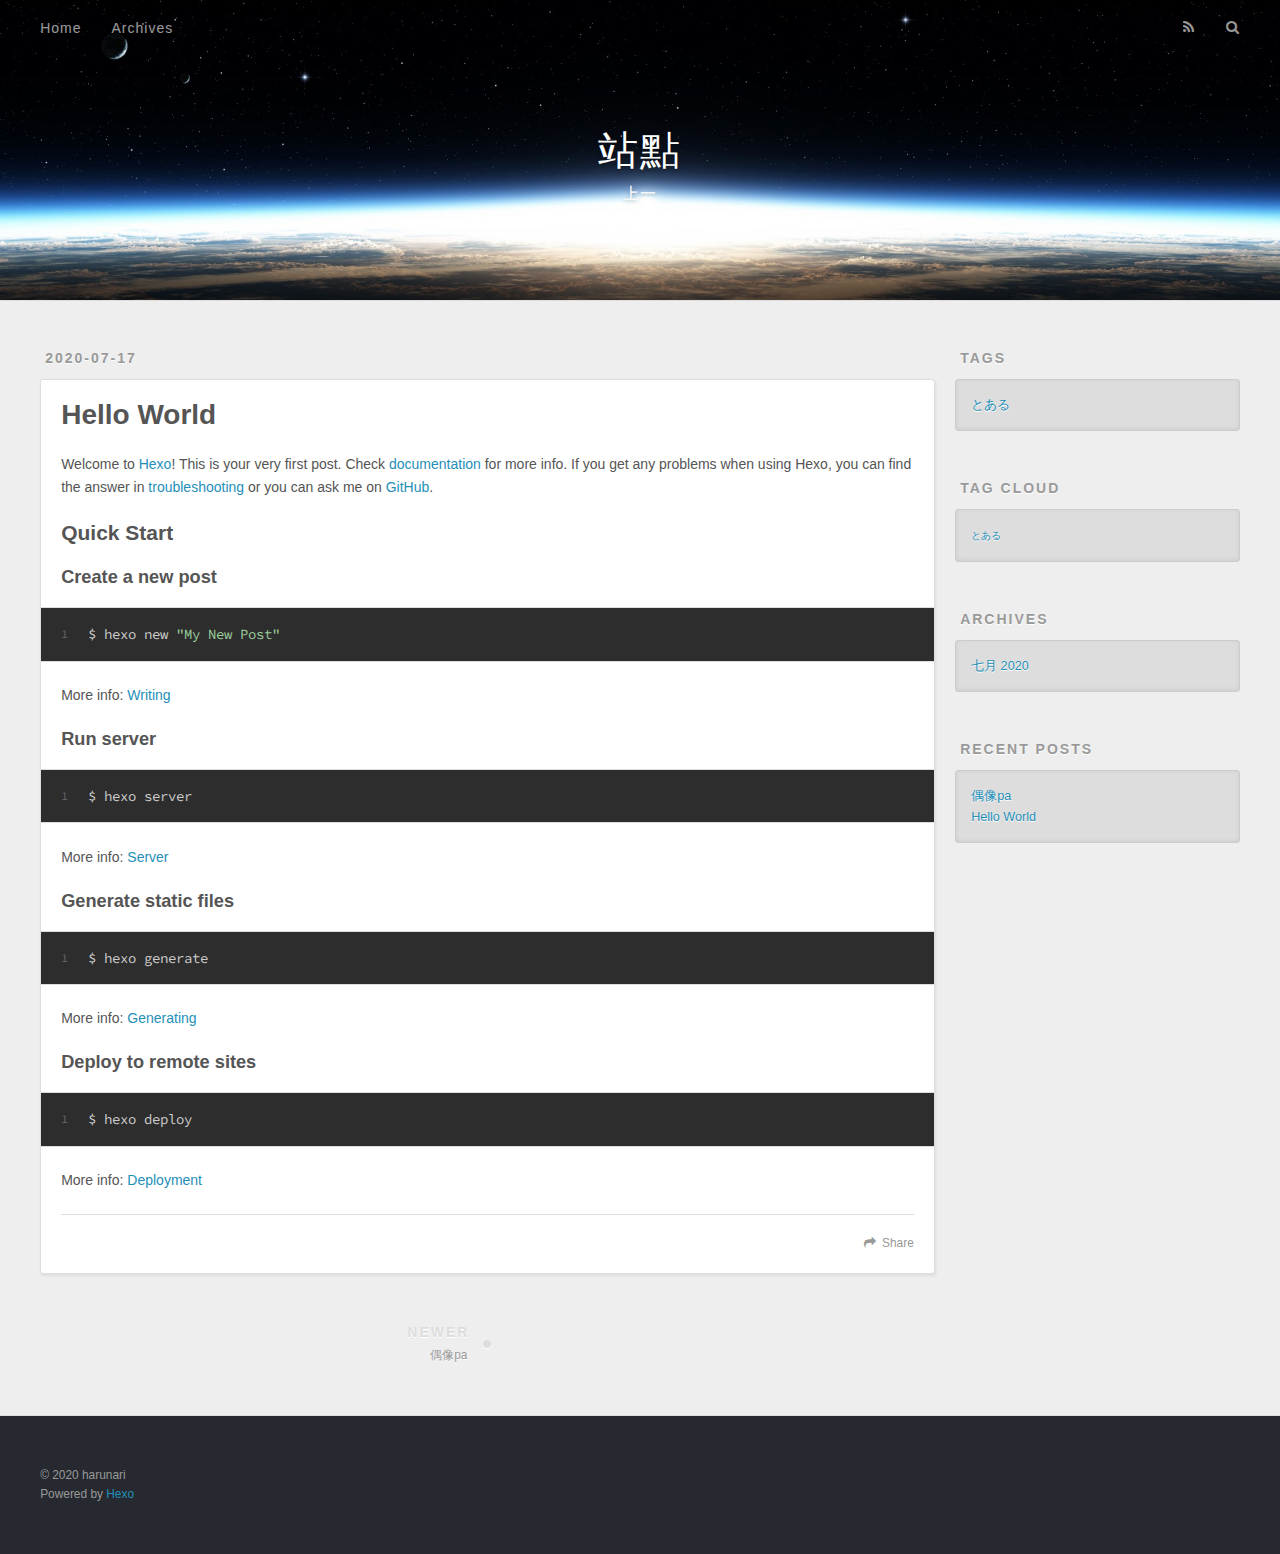
<file: 2020/07/17/hello-world/index.html>
<!DOCTYPE html>
<html>
<head>
  <meta charset="utf-8">
  

  
  <title>Hello World | 站點</title>
  <meta name="viewport" content="width=device-width, initial-scale=1, maximum-scale=1">
  <meta name="description" content="Welcome to Hexo! This is your very first post. Check documentation for more info. If you get any problems when using Hexo, you can find the answer in troubleshooting or you can ask me on GitHub. Quick">
<meta property="og:type" content="article">
<meta property="og:title" content="Hello World">
<meta property="og:url" content="https://d-wept.github.io/2020/07/17/hello-world/index.html">
<meta property="og:site_name" content="站點">
<meta property="og:description" content="Welcome to Hexo! This is your very first post. Check documentation for more info. If you get any problems when using Hexo, you can find the answer in troubleshooting or you can ask me on GitHub. Quick">
<meta property="og:locale" content="zh_HK">
<meta property="article:published_time" content="2020-07-16T21:02:15.784Z">
<meta property="article:modified_time" content="2020-07-16T21:02:15.784Z">
<meta property="article:author" content="harunari">
<meta property="article:tag" content="同人">
<meta name="twitter:card" content="summary">
  
    <link rel="alternate" href="/atom.xml" title="站點" type="application/atom+xml">
  
  
    <link rel="icon" href="/favicon.png">
  
  
    <link href="//fonts.googleapis.com/css?family=Source+Code+Pro" rel="stylesheet" type="text/css">
  
  
<link rel="stylesheet" href="/css/style.css">

<meta name="generator" content="Hexo 4.2.1"></head>

<body>
  <div id="container">
    <div id="wrap">
      <header id="header">
  <div id="banner"></div>
  <div id="header-outer" class="outer">
    <div id="header-title" class="inner">
      <h1 id="logo-wrap">
        <a href="/" id="logo">站點</a>
      </h1>
      
        <h2 id="subtitle-wrap">
          <a href="/" id="subtitle">上一</a>
        </h2>
      
    </div>
    <div id="header-inner" class="inner">
      <nav id="main-nav">
        <a id="main-nav-toggle" class="nav-icon"></a>
        
          <a class="main-nav-link" href="/">Home</a>
        
          <a class="main-nav-link" href="/archives">Archives</a>
        
      </nav>
      <nav id="sub-nav">
        
          <a id="nav-rss-link" class="nav-icon" href="/atom.xml" title="RSS Feed"></a>
        
        <a id="nav-search-btn" class="nav-icon" title="Search"></a>
      </nav>
      <div id="search-form-wrap">
        <form action="//google.com/search" method="get" accept-charset="UTF-8" class="search-form"><input type="search" name="q" class="search-form-input" placeholder="Search"><button type="submit" class="search-form-submit">&#xF002;</button><input type="hidden" name="sitesearch" value="https://d-wept.github.io"></form>
      </div>
    </div>
  </div>
</header>
      <div class="outer">
        <section id="main"><article id="post-hello-world" class="article article-type-post" itemscope itemprop="blogPost">
  <div class="article-meta">
    <a href="/2020/07/17/hello-world/" class="article-date">
  <time datetime="2020-07-16T21:02:15.784Z" itemprop="datePublished">2020-07-17</time>
</a>
    
  </div>
  <div class="article-inner">
    
    
      <header class="article-header">
        
  
    <h1 class="article-title" itemprop="name">
      Hello World
    </h1>
  

      </header>
    
    <div class="article-entry" itemprop="articleBody">
      
        <p>Welcome to <a href="https://hexo.io/" target="_blank" rel="noopener">Hexo</a>! This is your very first post. Check <a href="https://hexo.io/docs/" target="_blank" rel="noopener">documentation</a> for more info. If you get any problems when using Hexo, you can find the answer in <a href="https://hexo.io/docs/troubleshooting.html" target="_blank" rel="noopener">troubleshooting</a> or you can ask me on <a href="https://github.com/hexojs/hexo/issues" target="_blank" rel="noopener">GitHub</a>.</p>
<h2 id="Quick-Start"><a href="#Quick-Start" class="headerlink" title="Quick Start"></a>Quick Start</h2><h3 id="Create-a-new-post"><a href="#Create-a-new-post" class="headerlink" title="Create a new post"></a>Create a new post</h3><figure class="highlight bash"><table><tr><td class="gutter"><pre><span class="line">1</span><br></pre></td><td class="code"><pre><span class="line">$ hexo new <span class="string">"My New Post"</span></span><br></pre></td></tr></table></figure>

<p>More info: <a href="https://hexo.io/docs/writing.html" target="_blank" rel="noopener">Writing</a></p>
<h3 id="Run-server"><a href="#Run-server" class="headerlink" title="Run server"></a>Run server</h3><figure class="highlight bash"><table><tr><td class="gutter"><pre><span class="line">1</span><br></pre></td><td class="code"><pre><span class="line">$ hexo server</span><br></pre></td></tr></table></figure>

<p>More info: <a href="https://hexo.io/docs/server.html" target="_blank" rel="noopener">Server</a></p>
<h3 id="Generate-static-files"><a href="#Generate-static-files" class="headerlink" title="Generate static files"></a>Generate static files</h3><figure class="highlight bash"><table><tr><td class="gutter"><pre><span class="line">1</span><br></pre></td><td class="code"><pre><span class="line">$ hexo generate</span><br></pre></td></tr></table></figure>

<p>More info: <a href="https://hexo.io/docs/generating.html" target="_blank" rel="noopener">Generating</a></p>
<h3 id="Deploy-to-remote-sites"><a href="#Deploy-to-remote-sites" class="headerlink" title="Deploy to remote sites"></a>Deploy to remote sites</h3><figure class="highlight bash"><table><tr><td class="gutter"><pre><span class="line">1</span><br></pre></td><td class="code"><pre><span class="line">$ hexo deploy</span><br></pre></td></tr></table></figure>

<p>More info: <a href="https://hexo.io/docs/one-command-deployment.html" target="_blank" rel="noopener">Deployment</a></p>

      
    </div>
    <footer class="article-footer">
      <a data-url="https://d-wept.github.io/2020/07/17/hello-world/" data-id="ckcpi0dxv0001q87k9vgqhda8" class="article-share-link">Share</a>
      
      
    </footer>
  </div>
  
    
<nav id="article-nav">
  
    <a href="/2020/07/17/%E5%81%B6%E5%83%8Fpa/" id="article-nav-newer" class="article-nav-link-wrap">
      <strong class="article-nav-caption">Newer</strong>
      <div class="article-nav-title">
        
          偶像pa
        
      </div>
    </a>
  
  
</nav>

  
</article>

</section>
        
          <aside id="sidebar">
  
    

  
    
  <div class="widget-wrap">
    <h3 class="widget-title">Tags</h3>
    <div class="widget">
      <ul class="tag-list" itemprop="keywords"><li class="tag-list-item"><a class="tag-list-link" href="/tags/%E3%81%A8%E3%81%82%E3%82%8B/" rel="tag">とある</a></li></ul>
    </div>
  </div>


  
    
  <div class="widget-wrap">
    <h3 class="widget-title">Tag Cloud</h3>
    <div class="widget tagcloud">
      <a href="/tags/%E3%81%A8%E3%81%82%E3%82%8B/" style="font-size: 10px;">とある</a>
    </div>
  </div>

  
    
  <div class="widget-wrap">
    <h3 class="widget-title">Archives</h3>
    <div class="widget">
      <ul class="archive-list"><li class="archive-list-item"><a class="archive-list-link" href="/archives/2020/07/">七月 2020</a></li></ul>
    </div>
  </div>


  
    
  <div class="widget-wrap">
    <h3 class="widget-title">Recent Posts</h3>
    <div class="widget">
      <ul>
        
          <li>
            <a href="/2020/07/17/%E5%81%B6%E5%83%8Fpa/">偶像pa</a>
          </li>
        
          <li>
            <a href="/2020/07/17/hello-world/">Hello World</a>
          </li>
        
      </ul>
    </div>
  </div>

  
</aside>
        
      </div>
      <footer id="footer">
  
  <div class="outer">
    <div id="footer-info" class="inner">
      &copy; 2020 harunari<br>
      Powered by <a href="http://hexo.io/" target="_blank">Hexo</a>
    </div>
  </div>
</footer>
    </div>
    <nav id="mobile-nav">
  
    <a href="/" class="mobile-nav-link">Home</a>
  
    <a href="/archives" class="mobile-nav-link">Archives</a>
  
</nav>
    

<script src="//ajax.googleapis.com/ajax/libs/jquery/2.0.3/jquery.min.js"></script>


  
<link rel="stylesheet" href="/fancybox/jquery.fancybox.css">

  
<script src="/fancybox/jquery.fancybox.pack.js"></script>




<script src="/js/script.js"></script>




  </div>
</body>
</html>
</file>
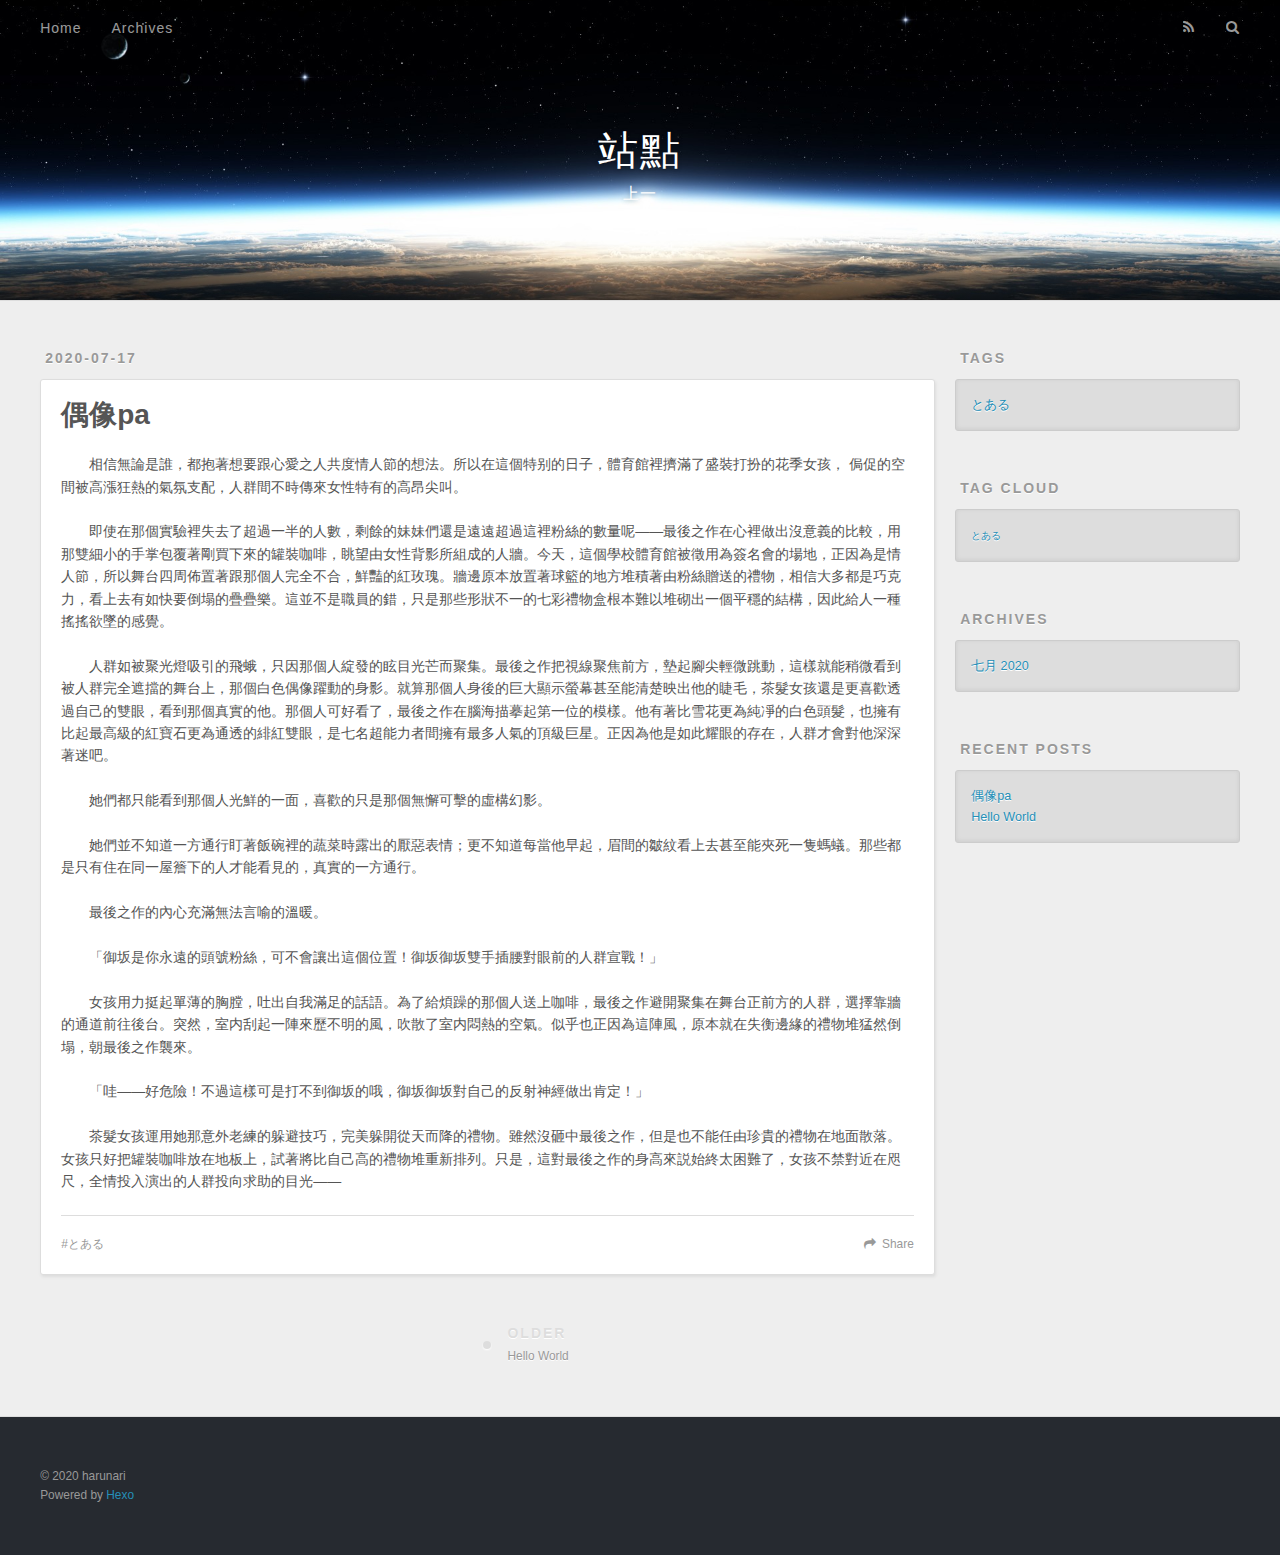
<file: 2020/07/17/偶像pa/index.html>
<!DOCTYPE html>
<html>
<head>
  <meta charset="utf-8">
  

  
  <title>偶像pa | 站點</title>
  <meta name="viewport" content="width=device-width, initial-scale=1, maximum-scale=1">
  <meta name="description" content="相信無論是誰，都抱著想要跟心愛之人共度情人節的想法。所以在這個特别的日子，體育館裡擠滿了盛裝打扮的花季女孩， 侷促的空間被高漲狂熱的氣氛支配，人群間不時傳來女性特有的高昂尖叫。 　　即使在那個實驗裡失去了超過一半的人數，剩餘的妹妹們還是遠遠超過這裡粉絲的數量呢——最後之作在心裡做出沒意義的比較，用那雙細小的手掌包覆著剛買下來的罐裝咖啡，眺望由女性背影所組成的人牆。今天，這個學校體育館被徵用為簽">
<meta property="og:type" content="article">
<meta property="og:title" content="偶像pa">
<meta property="og:url" content="https://d-wept.github.io/2020/07/17/%E5%81%B6%E5%83%8Fpa/index.html">
<meta property="og:site_name" content="站點">
<meta property="og:description" content="相信無論是誰，都抱著想要跟心愛之人共度情人節的想法。所以在這個特别的日子，體育館裡擠滿了盛裝打扮的花季女孩， 侷促的空間被高漲狂熱的氣氛支配，人群間不時傳來女性特有的高昂尖叫。 　　即使在那個實驗裡失去了超過一半的人數，剩餘的妹妹們還是遠遠超過這裡粉絲的數量呢——最後之作在心裡做出沒意義的比較，用那雙細小的手掌包覆著剛買下來的罐裝咖啡，眺望由女性背影所組成的人牆。今天，這個學校體育館被徵用為簽">
<meta property="og:locale" content="zh_HK">
<meta property="article:published_time" content="2020-07-16T23:40:00.000Z">
<meta property="article:modified_time" content="2020-07-17T00:50:48.269Z">
<meta property="article:author" content="harunari">
<meta property="article:tag" content="とある">
<meta name="twitter:card" content="summary">
  
    <link rel="alternate" href="/atom.xml" title="站點" type="application/atom+xml">
  
  
    <link rel="icon" href="/favicon.png">
  
  
    <link href="//fonts.googleapis.com/css?family=Source+Code+Pro" rel="stylesheet" type="text/css">
  
  
<link rel="stylesheet" href="/css/style.css">

<meta name="generator" content="Hexo 4.2.1"></head>

<body>
  <div id="container">
    <div id="wrap">
      <header id="header">
  <div id="banner"></div>
  <div id="header-outer" class="outer">
    <div id="header-title" class="inner">
      <h1 id="logo-wrap">
        <a href="/" id="logo">站點</a>
      </h1>
      
        <h2 id="subtitle-wrap">
          <a href="/" id="subtitle">上一</a>
        </h2>
      
    </div>
    <div id="header-inner" class="inner">
      <nav id="main-nav">
        <a id="main-nav-toggle" class="nav-icon"></a>
        
          <a class="main-nav-link" href="/">Home</a>
        
          <a class="main-nav-link" href="/archives">Archives</a>
        
      </nav>
      <nav id="sub-nav">
        
          <a id="nav-rss-link" class="nav-icon" href="/atom.xml" title="RSS Feed"></a>
        
        <a id="nav-search-btn" class="nav-icon" title="Search"></a>
      </nav>
      <div id="search-form-wrap">
        <form action="//google.com/search" method="get" accept-charset="UTF-8" class="search-form"><input type="search" name="q" class="search-form-input" placeholder="Search"><button type="submit" class="search-form-submit">&#xF002;</button><input type="hidden" name="sitesearch" value="https://d-wept.github.io"></form>
      </div>
    </div>
  </div>
</header>
      <div class="outer">
        <section id="main"><article id="post-偶像pa" class="article article-type-post" itemscope itemprop="blogPost">
  <div class="article-meta">
    <a href="/2020/07/17/%E5%81%B6%E5%83%8Fpa/" class="article-date">
  <time datetime="2020-07-16T23:40:00.000Z" itemprop="datePublished">2020-07-17</time>
</a>
    
  </div>
  <div class="article-inner">
    
    
      <header class="article-header">
        
  
    <h1 class="article-title" itemprop="name">
      偶像pa
    </h1>
  

      </header>
    
    <div class="article-entry" itemprop="articleBody">
      
        <p>　　相信無論是誰，都抱著想要跟心愛之人共度情人節的想法。所以在這個特别的日子，體育館裡擠滿了盛裝打扮的花季女孩， 侷促的空間被高漲狂熱的氣氛支配，人群間不時傳來女性特有的高昂尖叫。</p>
<p>　　即使在那個實驗裡失去了超過一半的人數，剩餘的妹妹們還是遠遠超過這裡粉絲的數量呢——最後之作在心裡做出沒意義的比較，用那雙細小的手掌包覆著剛買下來的罐裝咖啡，眺望由女性背影所組成的人牆。今天，這個學校體育館被徵用為簽名會的場地，正因為是情人節，所以舞台四周佈置著跟那個人完全不合，鮮豔的紅玫瑰。牆邊原本放置著球籃的地方堆積著由粉絲贈送的禮物，相信大多都是巧克力，看上去有如快要倒塌的疊疊樂。這並不是職員的錯，只是那些形狀不一的七彩禮物盒根本難以堆砌出一個平穩的結構，因此給人一種搖搖欲墜的感覺。</p>
<p>　　人群如被聚光燈吸引的飛蛾，只因那個人綻發的眩目光芒而聚集。最後之作把視線聚焦前方，墊起腳尖輕微跳動，這樣就能稍微看到被人群完全遮擋的舞台上，那個白色偶像躍動的身影。就算那個人身後的巨大顯示螢幕甚至能清楚映出他的睫毛，茶髮女孩還是更喜歡透過自己的雙眼，看到那個真實的他。那個人可好看了，最後之作在腦海描摹起第一位的模樣。他有著比雪花更為純凈的白色頭髮，也擁有比起最高級的紅寶石更為通透的緋紅雙眼，是七名超能力者間擁有最多人氣的頂級巨星。正因為他是如此耀眼的存在，人群才會對他深深著迷吧。</p>
<p>　　她們都只能看到那個人光鮮的一面，喜歡的只是那個無懈可擊的虛構幻影。</p>
<p>　　她們並不知道一方通行盯著飯碗裡的蔬菜時露出的厭惡表情；更不知道每當他早起，眉間的皺紋看上去甚至能夾死一隻螞蟻。那些都是只有住在同一屋簷下的人才能看見的，真實的一方通行。</p>
<p>　　最後之作的內心充滿無法言喻的溫暖。</p>
<p>　　「御坂是你永遠的頭號粉絲，可不會讓出這個位置！御坂御坂雙手插腰對眼前的人群宣戰！」</p>
<p>　　女孩用力挺起單薄的胸膛，吐出自我滿足的話語。為了給煩躁的那個人送上咖啡，最後之作避開聚集在舞台正前方的人群，選擇靠牆的通道前往後台。突然，室内刮起一陣來歷不明的風，吹散了室内悶熱的空氣。似乎也正因為這陣風，原本就在失衡邊緣的禮物堆猛然倒塌，朝最後之作襲來。</p>
<p>　　「哇——好危險！不過這樣可是打不到御坂的哦，御坂御坂對自己的反射神經做出肯定！」</p>
<p>　　茶髮女孩運用她那意外老練的躲避技巧，完美躲開從天而降的禮物。雖然沒砸中最後之作，但是也不能任由珍貴的禮物在地面散落。女孩只好把罐裝咖啡放在地板上，試著將比自己高的禮物堆重新排列。只是，這對最後之作的身高來説始終太困難了，女孩不禁對近在咫尺，全情投入演出的人群投向求助的目光——</p>

      
    </div>
    <footer class="article-footer">
      <a data-url="https://d-wept.github.io/2020/07/17/%E5%81%B6%E5%83%8Fpa/" data-id="ckcpi0dy40002q87kb4yrclfo" class="article-share-link">Share</a>
      
      
  <ul class="article-tag-list" itemprop="keywords"><li class="article-tag-list-item"><a class="article-tag-list-link" href="/tags/%E3%81%A8%E3%81%82%E3%82%8B/" rel="tag">とある</a></li></ul>

    </footer>
  </div>
  
    
<nav id="article-nav">
  
  
    <a href="/2020/07/17/hello-world/" id="article-nav-older" class="article-nav-link-wrap">
      <strong class="article-nav-caption">Older</strong>
      <div class="article-nav-title">Hello World</div>
    </a>
  
</nav>

  
</article>

</section>
        
          <aside id="sidebar">
  
    

  
    
  <div class="widget-wrap">
    <h3 class="widget-title">Tags</h3>
    <div class="widget">
      <ul class="tag-list" itemprop="keywords"><li class="tag-list-item"><a class="tag-list-link" href="/tags/%E3%81%A8%E3%81%82%E3%82%8B/" rel="tag">とある</a></li></ul>
    </div>
  </div>


  
    
  <div class="widget-wrap">
    <h3 class="widget-title">Tag Cloud</h3>
    <div class="widget tagcloud">
      <a href="/tags/%E3%81%A8%E3%81%82%E3%82%8B/" style="font-size: 10px;">とある</a>
    </div>
  </div>

  
    
  <div class="widget-wrap">
    <h3 class="widget-title">Archives</h3>
    <div class="widget">
      <ul class="archive-list"><li class="archive-list-item"><a class="archive-list-link" href="/archives/2020/07/">七月 2020</a></li></ul>
    </div>
  </div>


  
    
  <div class="widget-wrap">
    <h3 class="widget-title">Recent Posts</h3>
    <div class="widget">
      <ul>
        
          <li>
            <a href="/2020/07/17/%E5%81%B6%E5%83%8Fpa/">偶像pa</a>
          </li>
        
          <li>
            <a href="/2020/07/17/hello-world/">Hello World</a>
          </li>
        
      </ul>
    </div>
  </div>

  
</aside>
        
      </div>
      <footer id="footer">
  
  <div class="outer">
    <div id="footer-info" class="inner">
      &copy; 2020 harunari<br>
      Powered by <a href="http://hexo.io/" target="_blank">Hexo</a>
    </div>
  </div>
</footer>
    </div>
    <nav id="mobile-nav">
  
    <a href="/" class="mobile-nav-link">Home</a>
  
    <a href="/archives" class="mobile-nav-link">Archives</a>
  
</nav>
    

<script src="//ajax.googleapis.com/ajax/libs/jquery/2.0.3/jquery.min.js"></script>


  
<link rel="stylesheet" href="/fancybox/jquery.fancybox.css">

  
<script src="/fancybox/jquery.fancybox.pack.js"></script>




<script src="/js/script.js"></script>




  </div>
</body>
</html>
</file>
<file: css/style.css>
body {
  width: 100%;
}
body:before,
body:after {
  content: "";
  display: table;
}
body:after {
  clear: both;
}
html,
body,
div,
span,
applet,
object,
iframe,
h1,
h2,
h3,
h4,
h5,
h6,
p,
blockquote,
pre,
a,
abbr,
acronym,
address,
big,
cite,
code,
del,
dfn,
em,
img,
ins,
kbd,
q,
s,
samp,
small,
strike,
strong,
sub,
sup,
tt,
var,
dl,
dt,
dd,
ol,
ul,
li,
fieldset,
form,
label,
legend,
table,
caption,
tbody,
tfoot,
thead,
tr,
th,
td {
  margin: 0;
  padding: 0;
  border: 0;
  outline: 0;
  font-weight: inherit;
  font-style: inherit;
  font-family: inherit;
  font-size: 100%;
  vertical-align: baseline;
}
body {
  line-height: 1;
  color: #000;
  background: #fff;
}
ol,
ul {
  list-style: none;
}
table {
  border-collapse: separate;
  border-spacing: 0;
  vertical-align: middle;
}
caption,
th,
td {
  text-align: left;
  font-weight: normal;
  vertical-align: middle;
}
a img {
  border: none;
}
input,
button {
  margin: 0;
  padding: 0;
}
input::-moz-focus-inner,
button::-moz-focus-inner {
  border: 0;
  padding: 0;
}
@font-face {
  font-family: FontAwesome;
  font-style: normal;
  font-weight: normal;
  src: url("fonts/fontawesome-webfont.eot?v=#4.0.3");
  src: url("fonts/fontawesome-webfont.eot?#iefix&v=#4.0.3") format("embedded-opentype"), url("fonts/fontawesome-webfont.woff?v=#4.0.3") format("woff"), url("fonts/fontawesome-webfont.ttf?v=#4.0.3") format("truetype"), url("fonts/fontawesome-webfont.svg#fontawesomeregular?v=#4.0.3") format("svg");
}
html,
body,
#container {
  height: 100%;
}
body {
  background: #eee;
  font: 14px -apple-system, BlinkMacSystemFont, "Segoe UI", "Roboto", "Oxygen", "Ubuntu", "Cantarell", "Fira Sans", "Droid Sans", "Helvetica Neue", sans-serif;
  -webkit-text-size-adjust: 100%;
}
.outer {
  max-width: 1220px;
  margin: 0 auto;
  padding: 0 20px;
}
.outer:before,
.outer:after {
  content: "";
  display: table;
}
.outer:after {
  clear: both;
}
.inner {
  display: inline;
  float: left;
  width: 98.33333333333333%;
  margin: 0 0.833333333333333%;
}
.left,
.alignleft {
  float: left;
}
.right,
.alignright {
  float: right;
}
.clear {
  clear: both;
}
#container {
  position: relative;
}
.mobile-nav-on {
  overflow: hidden;
}
#wrap {
  height: 100%;
  width: 100%;
  position: absolute;
  top: 0;
  left: 0;
  -webkit-transition: 0.2s ease-out;
  -moz-transition: 0.2s ease-out;
  -ms-transition: 0.2s ease-out;
  transition: 0.2s ease-out;
  z-index: 1;
  background: #eee;
}
.mobile-nav-on #wrap {
  left: 280px;
}
@media screen and (min-width: 768px) {
  #main {
    display: inline;
    float: left;
    width: 73.33333333333333%;
    margin: 0 0.833333333333333%;
  }
}
.article-date,
.article-category-link,
.archive-year,
.widget-title {
  text-decoration: none;
  text-transform: uppercase;
  letter-spacing: 2px;
  color: #999;
  margin-bottom: 1em;
  margin-left: 5px;
  line-height: 1em;
  text-shadow: 0 1px #fff;
  font-weight: bold;
}
.article-inner,
.archive-article-inner {
  background: #fff;
  -webkit-box-shadow: 1px 2px 3px #ddd;
  box-shadow: 1px 2px 3px #ddd;
  border: 1px solid #ddd;
  border-radius: 3px;
}
.article-entry h1,
.widget h1 {
  font-size: 2em;
}
.article-entry h2,
.widget h2 {
  font-size: 1.5em;
}
.article-entry h3,
.widget h3 {
  font-size: 1.3em;
}
.article-entry h4,
.widget h4 {
  font-size: 1.2em;
}
.article-entry h5,
.widget h5 {
  font-size: 1em;
}
.article-entry h6,
.widget h6 {
  font-size: 1em;
  color: #999;
}
.article-entry hr,
.widget hr {
  border: 1px dashed #ddd;
}
.article-entry strong,
.widget strong {
  font-weight: bold;
}
.article-entry em,
.widget em,
.article-entry cite,
.widget cite {
  font-style: italic;
}
.article-entry sup,
.widget sup,
.article-entry sub,
.widget sub {
  font-size: 0.75em;
  line-height: 0;
  position: relative;
  vertical-align: baseline;
}
.article-entry sup,
.widget sup {
  top: -0.5em;
}
.article-entry sub,
.widget sub {
  bottom: -0.2em;
}
.article-entry small,
.widget small {
  font-size: 0.85em;
}
.article-entry acronym,
.widget acronym,
.article-entry abbr,
.widget abbr {
  border-bottom: 1px dotted;
}
.article-entry ul,
.widget ul,
.article-entry ol,
.widget ol,
.article-entry dl,
.widget dl {
  margin: 0 20px;
  line-height: 1.6em;
}
.article-entry ul ul,
.widget ul ul,
.article-entry ol ul,
.widget ol ul,
.article-entry ul ol,
.widget ul ol,
.article-entry ol ol,
.widget ol ol {
  margin-top: 0;
  margin-bottom: 0;
}
.article-entry ul,
.widget ul {
  list-style: disc;
}
.article-entry ol,
.widget ol {
  list-style: decimal;
}
.article-entry dt,
.widget dt {
  font-weight: bold;
}
#header {
  height: 300px;
  position: relative;
  border-bottom: 1px solid #ddd;
}
#header:before,
#header:after {
  content: "";
  position: absolute;
  left: 0;
  right: 0;
  height: 40px;
}
#header:before {
  top: 0;
  background: -webkit-linear-gradient(rgba(0,0,0,0.2), transparent);
  background: -moz-linear-gradient(rgba(0,0,0,0.2), transparent);
  background: -ms-linear-gradient(rgba(0,0,0,0.2), transparent);
  background: linear-gradient(rgba(0,0,0,0.2), transparent);
}
#header:after {
  bottom: 0;
  background: -webkit-linear-gradient(transparent, rgba(0,0,0,0.2));
  background: -moz-linear-gradient(transparent, rgba(0,0,0,0.2));
  background: -ms-linear-gradient(transparent, rgba(0,0,0,0.2));
  background: linear-gradient(transparent, rgba(0,0,0,0.2));
}
#header-outer {
  height: 100%;
  position: relative;
}
#header-inner {
  position: relative;
  overflow: hidden;
}
#banner {
  position: absolute;
  top: 0;
  left: 0;
  width: 100%;
  height: 100%;
  background: url("images/banner.jpg") center #000;
  -webkit-background-size: cover;
  -moz-background-size: cover;
  background-size: cover;
  z-index: -1;
}
#header-title {
  text-align: center;
  height: 40px;
  position: absolute;
  top: 50%;
  left: 0;
  margin-top: -20px;
}
#logo,
#subtitle {
  text-decoration: none;
  color: #fff;
  font-weight: 300;
  text-shadow: 0 1px 4px rgba(0,0,0,0.3);
}
#logo {
  font-size: 40px;
  line-height: 40px;
  letter-spacing: 2px;
}
#subtitle {
  font-size: 16px;
  line-height: 16px;
  letter-spacing: 1px;
}
#subtitle-wrap {
  margin-top: 16px;
}
#main-nav {
  float: left;
  margin-left: -15px;
}
.nav-icon,
.main-nav-link {
  float: left;
  color: #fff;
  opacity: 0.6;
  text-decoration: none;
  text-shadow: 0 1px rgba(0,0,0,0.2);
  -webkit-transition: opacity 0.2s;
  -moz-transition: opacity 0.2s;
  -ms-transition: opacity 0.2s;
  transition: opacity 0.2s;
  display: block;
  padding: 20px 15px;
}
.nav-icon:hover,
.main-nav-link:hover {
  opacity: 1;
}
.nav-icon {
  font-family: FontAwesome;
  text-align: center;
  font-size: 14px;
  width: 14px;
  height: 14px;
  padding: 20px 15px;
  position: relative;
  cursor: pointer;
}
.main-nav-link {
  font-weight: 300;
  letter-spacing: 1px;
}
@media screen and (max-width: 479px) {
  .main-nav-link {
    display: none;
  }
}
#main-nav-toggle {
  display: none;
}
#main-nav-toggle:before {
  content: "\f0c9";
}
@media screen and (max-width: 479px) {
  #main-nav-toggle {
    display: block;
  }
}
#sub-nav {
  float: right;
  margin-right: -15px;
}
#nav-rss-link:before {
  content: "\f09e";
}
#nav-search-btn:before {
  content: "\f002";
}
#search-form-wrap {
  position: absolute;
  top: 15px;
  width: 150px;
  height: 30px;
  right: -150px;
  opacity: 0;
  -webkit-transition: 0.2s ease-out;
  -moz-transition: 0.2s ease-out;
  -ms-transition: 0.2s ease-out;
  transition: 0.2s ease-out;
}
#search-form-wrap.on {
  opacity: 1;
  right: 0;
}
@media screen and (max-width: 479px) {
  #search-form-wrap {
    width: 100%;
    right: -100%;
  }
}
.search-form {
  position: absolute;
  top: 0;
  left: 0;
  right: 0;
  background: #fff;
  padding: 5px 15px;
  border-radius: 15px;
  -webkit-box-shadow: 0 0 10px rgba(0,0,0,0.3);
  box-shadow: 0 0 10px rgba(0,0,0,0.3);
}
.search-form-input {
  border: none;
  background: none;
  color: #555;
  width: 100%;
  font: 13px -apple-system, BlinkMacSystemFont, "Segoe UI", "Roboto", "Oxygen", "Ubuntu", "Cantarell", "Fira Sans", "Droid Sans", "Helvetica Neue", sans-serif;
  outline: none;
}
.search-form-input::-webkit-search-results-decoration,
.search-form-input::-webkit-search-cancel-button {
  -webkit-appearance: none;
}
.search-form-submit {
  position: absolute;
  top: 50%;
  right: 10px;
  margin-top: -7px;
  font: 13px FontAwesome;
  border: none;
  background: none;
  color: #bbb;
  cursor: pointer;
}
.search-form-submit:hover,
.search-form-submit:focus {
  color: #777;
}
.article {
  margin: 50px 0;
}
.article-inner {
  overflow: hidden;
}
.article-meta:before,
.article-meta:after {
  content: "";
  display: table;
}
.article-meta:after {
  clear: both;
}
.article-date {
  float: left;
}
.article-category {
  float: left;
  line-height: 1em;
  color: #ccc;
  text-shadow: 0 1px #fff;
  margin-left: 8px;
}
.article-category:before {
  content: "\2022";
}
.article-category-link {
  margin: 0 12px 1em;
}
.article-header {
  padding: 20px 20px 0;
}
.article-title {
  text-decoration: none;
  font-size: 2em;
  font-weight: bold;
  color: #555;
  line-height: 1.1em;
  -webkit-transition: color 0.2s;
  -moz-transition: color 0.2s;
  -ms-transition: color 0.2s;
  transition: color 0.2s;
}
a.article-title:hover {
  color: #258fb8;
}
.article-entry {
  color: #555;
  padding: 0 20px;
}
.article-entry:before,
.article-entry:after {
  content: "";
  display: table;
}
.article-entry:after {
  clear: both;
}
.article-entry p,
.article-entry table {
  line-height: 1.6em;
  margin: 1.6em 0;
}
.article-entry h1,
.article-entry h2,
.article-entry h3,
.article-entry h4,
.article-entry h5,
.article-entry h6 {
  font-weight: bold;
}
.article-entry h1,
.article-entry h2,
.article-entry h3,
.article-entry h4,
.article-entry h5,
.article-entry h6 {
  line-height: 1.1em;
  margin: 1.1em 0;
}
.article-entry a {
  color: #258fb8;
  text-decoration: none;
}
.article-entry a:hover {
  text-decoration: underline;
}
.article-entry ul,
.article-entry ol,
.article-entry dl {
  margin-top: 1.6em;
  margin-bottom: 1.6em;
}
.article-entry img,
.article-entry video {
  max-width: 100%;
  height: auto;
  display: block;
  margin: auto;
}
.article-entry iframe {
  border: none;
}
.article-entry table {
  width: 100%;
  border-collapse: collapse;
  border-spacing: 0;
}
.article-entry th {
  font-weight: bold;
  border-bottom: 3px solid #ddd;
  padding-bottom: 0.5em;
}
.article-entry td {
  border-bottom: 1px solid #ddd;
  padding: 10px 0;
}
.article-entry blockquote {
  font-family: Georgia, "Times New Roman", serif;
  font-size: 1.4em;
  margin: 1.6em 20px;
  text-align: center;
}
.article-entry blockquote footer {
  font-size: 14px;
  margin: 1.6em 0;
  font-family: -apple-system, BlinkMacSystemFont, "Segoe UI", "Roboto", "Oxygen", "Ubuntu", "Cantarell", "Fira Sans", "Droid Sans", "Helvetica Neue", sans-serif;
}
.article-entry blockquote footer cite:before {
  content: "—";
  padding: 0 0.5em;
}
.article-entry .pullquote {
  text-align: left;
  width: 45%;
  margin: 0;
}
.article-entry .pullquote.left {
  margin-left: 0.5em;
  margin-right: 1em;
}
.article-entry .pullquote.right {
  margin-right: 0.5em;
  margin-left: 1em;
}
.article-entry .caption {
  color: #999;
  display: block;
  font-size: 0.9em;
  margin-top: 0.5em;
  position: relative;
  text-align: center;
}
.article-entry .video-container {
  position: relative;
  padding-top: 56.25%;
  height: 0;
  overflow: hidden;
}
.article-entry .video-container iframe,
.article-entry .video-container object,
.article-entry .video-container embed {
  position: absolute;
  top: 0;
  left: 0;
  width: 100%;
  height: 100%;
  margin-top: 0;
}
.article-more-link a {
  display: inline-block;
  line-height: 1em;
  padding: 6px 15px;
  border-radius: 15px;
  background: #eee;
  color: #999;
  text-shadow: 0 1px #fff;
  text-decoration: none;
}
.article-more-link a:hover {
  background: #258fb8;
  color: #fff;
  text-decoration: none;
  text-shadow: 0 1px #1e7293;
}
.article-footer {
  font-size: 0.85em;
  line-height: 1.6em;
  border-top: 1px solid #ddd;
  padding-top: 1.6em;
  margin: 0 20px 20px;
}
.article-footer:before,
.article-footer:after {
  content: "";
  display: table;
}
.article-footer:after {
  clear: both;
}
.article-footer a {
  color: #999;
  text-decoration: none;
}
.article-footer a:hover {
  color: #555;
}
.article-tag-list-item {
  float: left;
  margin-right: 10px;
}
.article-tag-list-link:before {
  content: "#";
}
.article-comment-link {
  float: right;
}
.article-comment-link:before {
  content: "\f075";
  font-family: FontAwesome;
  padding-right: 8px;
}
.article-share-link {
  cursor: pointer;
  float: right;
  margin-left: 20px;
}
.article-share-link:before {
  content: "\f064";
  font-family: FontAwesome;
  padding-right: 6px;
}
#article-nav {
  position: relative;
}
#article-nav:before,
#article-nav:after {
  content: "";
  display: table;
}
#article-nav:after {
  clear: both;
}
@media screen and (min-width: 768px) {
  #article-nav {
    margin: 50px 0;
  }
  #article-nav:before {
    width: 8px;
    height: 8px;
    position: absolute;
    top: 50%;
    left: 50%;
    margin-top: -4px;
    margin-left: -4px;
    content: "";
    border-radius: 50%;
    background: #ddd;
    -webkit-box-shadow: 0 1px 2px #fff;
    box-shadow: 0 1px 2px #fff;
  }
}
.article-nav-link-wrap {
  text-decoration: none;
  text-shadow: 0 1px #fff;
  color: #999;
  -webkit-box-sizing: border-box;
  -moz-box-sizing: border-box;
  box-sizing: border-box;
  margin-top: 50px;
  text-align: center;
  display: block;
}
.article-nav-link-wrap:hover {
  color: #555;
}
@media screen and (min-width: 768px) {
  .article-nav-link-wrap {
    width: 50%;
    margin-top: 0;
  }
}
@media screen and (min-width: 768px) {
  #article-nav-newer {
    float: left;
    text-align: right;
    padding-right: 20px;
  }
}
@media screen and (min-width: 768px) {
  #article-nav-older {
    float: right;
    text-align: left;
    padding-left: 20px;
  }
}
.article-nav-caption {
  text-transform: uppercase;
  letter-spacing: 2px;
  color: #ddd;
  line-height: 1em;
  font-weight: bold;
}
#article-nav-newer .article-nav-caption {
  margin-right: -2px;
}
.article-nav-title {
  font-size: 0.85em;
  line-height: 1.6em;
  margin-top: 0.5em;
}
.article-share-box {
  position: absolute;
  display: none;
  background: #fff;
  -webkit-box-shadow: 1px 2px 10px rgba(0,0,0,0.2);
  box-shadow: 1px 2px 10px rgba(0,0,0,0.2);
  border-radius: 3px;
  margin-left: -145px;
  overflow: hidden;
  z-index: 1;
}
.article-share-box.on {
  display: block;
}
.article-share-input {
  width: 100%;
  background: none;
  -webkit-box-sizing: border-box;
  -moz-box-sizing: border-box;
  box-sizing: border-box;
  font: 14px -apple-system, BlinkMacSystemFont, "Segoe UI", "Roboto", "Oxygen", "Ubuntu", "Cantarell", "Fira Sans", "Droid Sans", "Helvetica Neue", sans-serif;
  padding: 0 15px;
  color: #555;
  outline: none;
  border: 1px solid #ddd;
  border-radius: 3px 3px 0 0;
  height: 36px;
  line-height: 36px;
}
.article-share-links {
  background: #eee;
}
.article-share-links:before,
.article-share-links:after {
  content: "";
  display: table;
}
.article-share-links:after {
  clear: both;
}
.article-share-twitter,
.article-share-facebook,
.article-share-pinterest,
.article-share-google {
  width: 50px;
  height: 36px;
  display: block;
  float: left;
  position: relative;
  color: #999;
  text-shadow: 0 1px #fff;
}
.article-share-twitter:before,
.article-share-facebook:before,
.article-share-pinterest:before,
.article-share-google:before {
  font-size: 20px;
  font-family: FontAwesome;
  width: 20px;
  height: 20px;
  position: absolute;
  top: 50%;
  left: 50%;
  margin-top: -10px;
  margin-left: -10px;
  text-align: center;
}
.article-share-twitter:hover,
.article-share-facebook:hover,
.article-share-pinterest:hover,
.article-share-google:hover {
  color: #fff;
}
.article-share-twitter:before {
  content: "\f099";
}
.article-share-twitter:hover {
  background: #00aced;
  text-shadow: 0 1px #008abe;
}
.article-share-facebook:before {
  content: "\f09a";
}
.article-share-facebook:hover {
  background: #3b5998;
  text-shadow: 0 1px #2f477a;
}
.article-share-pinterest:before {
  content: "\f0d2";
}
.article-share-pinterest:hover {
  background: #cb2027;
  text-shadow: 0 1px #a21a1f;
}
.article-share-google:before {
  content: "\f0d5";
}
.article-share-google:hover {
  background: #dd4b39;
  text-shadow: 0 1px #be3221;
}
.article-gallery {
  background: #000;
  position: relative;
}
.article-gallery-photos {
  position: relative;
  overflow: hidden;
}
.article-gallery-img {
  display: none;
  max-width: 100%;
}
.article-gallery-img:first-child {
  display: block;
}
.article-gallery-img.loaded {
  position: absolute;
  display: block;
}
.article-gallery-img img {
  display: block;
  max-width: 100%;
  margin: 0 auto;
}
#comments {
  background: #fff;
  -webkit-box-shadow: 1px 2px 3px #ddd;
  box-shadow: 1px 2px 3px #ddd;
  padding: 20px;
  border: 1px solid #ddd;
  border-radius: 3px;
  margin: 50px 0;
}
#comments a {
  color: #258fb8;
}
.archives-wrap {
  margin: 50px 0;
}
.archives:before,
.archives:after {
  content: "";
  display: table;
}
.archives:after {
  clear: both;
}
.archive-year-wrap {
  margin-bottom: 1em;
}
.archives {
  -webkit-column-gap: 10px;
  -moz-column-gap: 10px;
  column-gap: 10px;
}
@media screen and (min-width: 480px) and (max-width: 767px) {
  .archives {
    -webkit-column-count: 2;
    -moz-column-count: 2;
    column-count: 2;
  }
}
@media screen and (min-width: 768px) {
  .archives {
    -webkit-column-count: 3;
    -moz-column-count: 3;
    column-count: 3;
  }
}
.archive-article {
  -webkit-column-break-inside: avoid;
  page-break-inside: avoid;
  overflow: hidden;
  break-inside: avoid-column;
}
.archive-article-inner {
  padding: 10px;
  margin-bottom: 15px;
}
.archive-article-title {
  text-decoration: none;
  font-weight: bold;
  color: #555;
  -webkit-transition: color 0.2s;
  -moz-transition: color 0.2s;
  -ms-transition: color 0.2s;
  transition: color 0.2s;
  line-height: 1.6em;
}
.archive-article-title:hover {
  color: #258fb8;
}
.archive-article-footer {
  margin-top: 1em;
}
.archive-article-date {
  color: #999;
  text-decoration: none;
  font-size: 0.85em;
  line-height: 1em;
  margin-bottom: 0.5em;
  display: block;
}
#page-nav {
  margin: 50px auto;
  background: #fff;
  -webkit-box-shadow: 1px 2px 3px #ddd;
  box-shadow: 1px 2px 3px #ddd;
  border: 1px solid #ddd;
  border-radius: 3px;
  text-align: center;
  color: #999;
  overflow: hidden;
}
#page-nav:before,
#page-nav:after {
  content: "";
  display: table;
}
#page-nav:after {
  clear: both;
}
#page-nav a,
#page-nav span {
  padding: 10px 20px;
  line-height: 1;
  height: 2ex;
}
#page-nav a {
  color: #999;
  text-decoration: none;
}
#page-nav a:hover {
  background: #999;
  color: #fff;
}
#page-nav .prev {
  float: left;
}
#page-nav .next {
  float: right;
}
#page-nav .page-number {
  display: inline-block;
}
@media screen and (max-width: 479px) {
  #page-nav .page-number {
    display: none;
  }
}
#page-nav .current {
  color: #555;
  font-weight: bold;
}
#page-nav .space {
  color: #ddd;
}
#footer {
  background: #262a30;
  padding: 50px 0;
  border-top: 1px solid #ddd;
  color: #999;
}
#footer a {
  color: #258fb8;
  text-decoration: none;
}
#footer a:hover {
  text-decoration: underline;
}
#footer-info {
  line-height: 1.6em;
  font-size: 0.85em;
}
.article-entry pre,
.article-entry .highlight {
  background: #2d2d2d;
  margin: 0 -20px;
  padding: 15px 20px;
  border-style: solid;
  border-color: #ddd;
  border-width: 1px 0;
  overflow: auto;
  color: #ccc;
  line-height: 22.400000000000002px;
}
.article-entry .highlight .gutter pre,
.article-entry .gist .gist-file .gist-data .line-numbers {
  color: #666;
  font-size: 0.85em;
}
.article-entry pre,
.article-entry code {
  font-family: "Source Code Pro", Consolas, Monaco, Menlo, Consolas, monospace;
}
.article-entry code {
  background: #eee;
  text-shadow: 0 1px #fff;
  padding: 0 0.3em;
}
.article-entry pre code {
  background: none;
  text-shadow: none;
  padding: 0;
}
.article-entry .highlight pre {
  border: none;
  margin: 0;
  padding: 0;
}
.article-entry .highlight table {
  margin: 0;
  width: auto;
}
.article-entry .highlight td {
  border: none;
  padding: 0;
}
.article-entry .highlight figcaption {
  font-size: 0.85em;
  color: #999;
  line-height: 1em;
  margin-bottom: 1em;
}
.article-entry .highlight figcaption:before,
.article-entry .highlight figcaption:after {
  content: "";
  display: table;
}
.article-entry .highlight figcaption:after {
  clear: both;
}
.article-entry .highlight figcaption a {
  float: right;
}
.article-entry .highlight .gutter pre {
  text-align: right;
  padding-right: 20px;
}
.article-entry .highlight .line {
  height: 22.400000000000002px;
}
.article-entry .highlight .line.marked {
  background: #515151;
}
.article-entry .gist {
  margin: 0 -20px;
  border-style: solid;
  border-color: #ddd;
  border-width: 1px 0;
  background: #2d2d2d;
  padding: 15px 20px 15px 0;
}
.article-entry .gist .gist-file {
  border: none;
  font-family: "Source Code Pro", Consolas, Monaco, Menlo, Consolas, monospace;
  margin: 0;
}
.article-entry .gist .gist-file .gist-data {
  background: none;
  border: none;
}
.article-entry .gist .gist-file .gist-data .line-numbers {
  background: none;
  border: none;
  padding: 0 20px 0 0;
}
.article-entry .gist .gist-file .gist-data .line-data {
  padding: 0 !important;
}
.article-entry .gist .gist-file .highlight {
  margin: 0;
  padding: 0;
  border: none;
}
.article-entry .gist .gist-file .gist-meta {
  background: #2d2d2d;
  color: #999;
  font: 0.85em -apple-system, BlinkMacSystemFont, "Segoe UI", "Roboto", "Oxygen", "Ubuntu", "Cantarell", "Fira Sans", "Droid Sans", "Helvetica Neue", sans-serif;
  text-shadow: 0 0;
  padding: 0;
  margin-top: 1em;
  margin-left: 20px;
}
.article-entry .gist .gist-file .gist-meta a {
  color: #258fb8;
  font-weight: normal;
}
.article-entry .gist .gist-file .gist-meta a:hover {
  text-decoration: underline;
}
pre .comment,
pre .title {
  color: #999;
}
pre .variable,
pre .attribute,
pre .tag,
pre .regexp,
pre .ruby .constant,
pre .xml .tag .title,
pre .xml .pi,
pre .xml .doctype,
pre .html .doctype,
pre .css .id,
pre .css .class,
pre .css .pseudo {
  color: #f2777a;
}
pre .number,
pre .preprocessor,
pre .built_in,
pre .literal,
pre .params,
pre .constant {
  color: #f99157;
}
pre .class,
pre .ruby .class .title,
pre .css .rules .attribute {
  color: #9c9;
}
pre .string,
pre .value,
pre .inheritance,
pre .header,
pre .ruby .symbol,
pre .xml .cdata {
  color: #9c9;
}
pre .css .hexcolor {
  color: #6cc;
}
pre .function,
pre .python .decorator,
pre .python .title,
pre .ruby .function .title,
pre .ruby .title .keyword,
pre .perl .sub,
pre .javascript .title,
pre .coffeescript .title {
  color: #69c;
}
pre .keyword,
pre .javascript .function {
  color: #c9c;
}
@media screen and (max-width: 479px) {
  #mobile-nav {
    position: absolute;
    top: 0;
    left: 0;
    width: 280px;
    height: 100%;
    background: #191919;
    border-right: 1px solid #fff;
  }
}
@media screen and (max-width: 479px) {
  .mobile-nav-link {
    display: block;
    color: #999;
    text-decoration: none;
    padding: 15px 20px;
    font-weight: bold;
  }
  .mobile-nav-link:hover {
    color: #fff;
  }
}
@media screen and (min-width: 768px) {
  #sidebar {
    display: inline;
    float: left;
    width: 23.333333333333332%;
    margin: 0 0.833333333333333%;
  }
}
.widget-wrap {
  margin: 50px 0;
}
.widget {
  color: #777;
  text-shadow: 0 1px #fff;
  background: #ddd;
  -webkit-box-shadow: 0 -1px 4px #ccc inset;
  box-shadow: 0 -1px 4px #ccc inset;
  border: 1px solid #ccc;
  padding: 15px;
  border-radius: 3px;
}
.widget a {
  color: #258fb8;
  text-decoration: none;
}
.widget a:hover {
  text-decoration: underline;
}
.widget ul ul,
.widget ol ul,
.widget dl ul,
.widget ul ol,
.widget ol ol,
.widget dl ol,
.widget ul dl,
.widget ol dl,
.widget dl dl {
  margin-left: 15px;
  list-style: disc;
}
.widget {
  line-height: 1.6em;
  word-wrap: break-word;
  font-size: 0.9em;
}
.widget ul,
.widget ol {
  list-style: none;
  margin: 0;
}
.widget ul ul,
.widget ol ul,
.widget ul ol,
.widget ol ol {
  margin: 0 20px;
}
.widget ul ul,
.widget ol ul {
  list-style: disc;
}
.widget ul ol,
.widget ol ol {
  list-style: decimal;
}
.category-list-count,
.tag-list-count,
.archive-list-count {
  padding-left: 5px;
  color: #999;
  font-size: 0.85em;
}
.category-list-count:before,
.tag-list-count:before,
.archive-list-count:before {
  content: "(";
}
.category-list-count:after,
.tag-list-count:after,
.archive-list-count:after {
  content: ")";
}
.tagcloud a {
  margin-right: 5px;
  display: inline-block;
}
</file>
